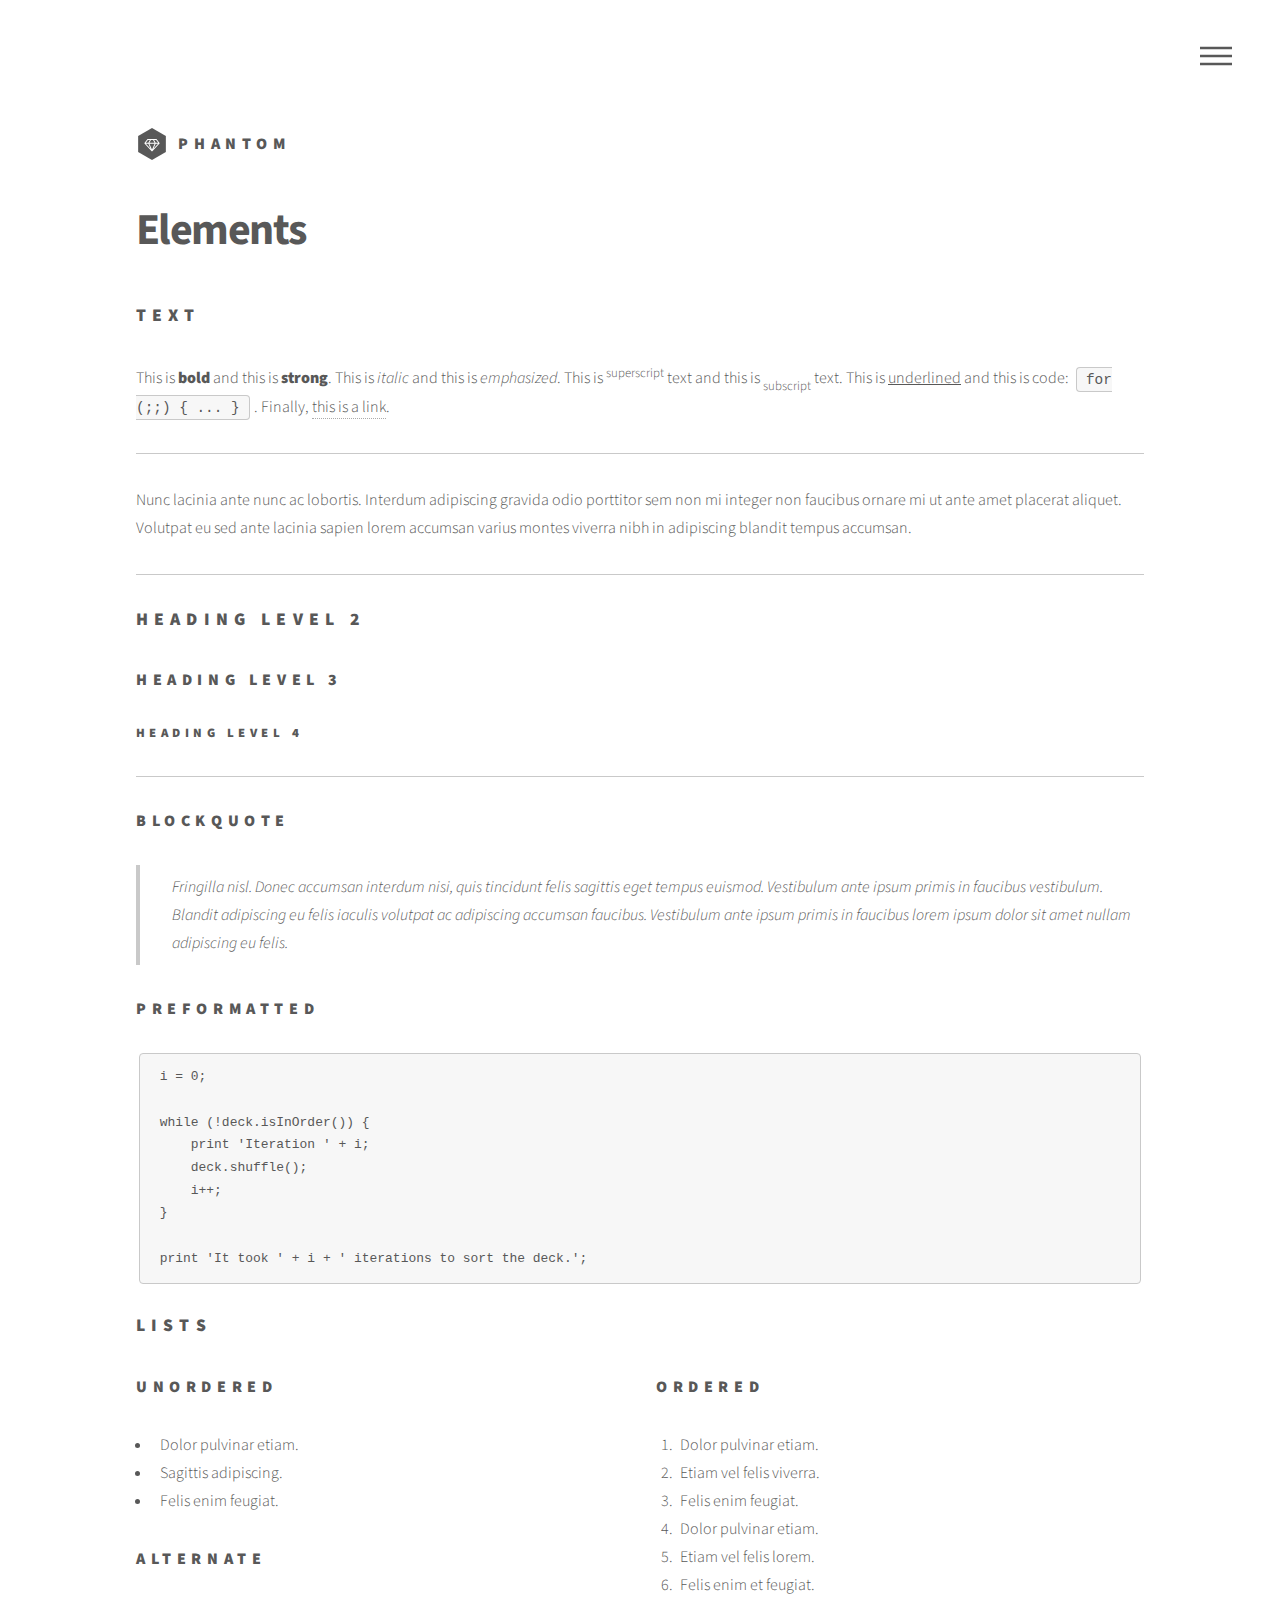
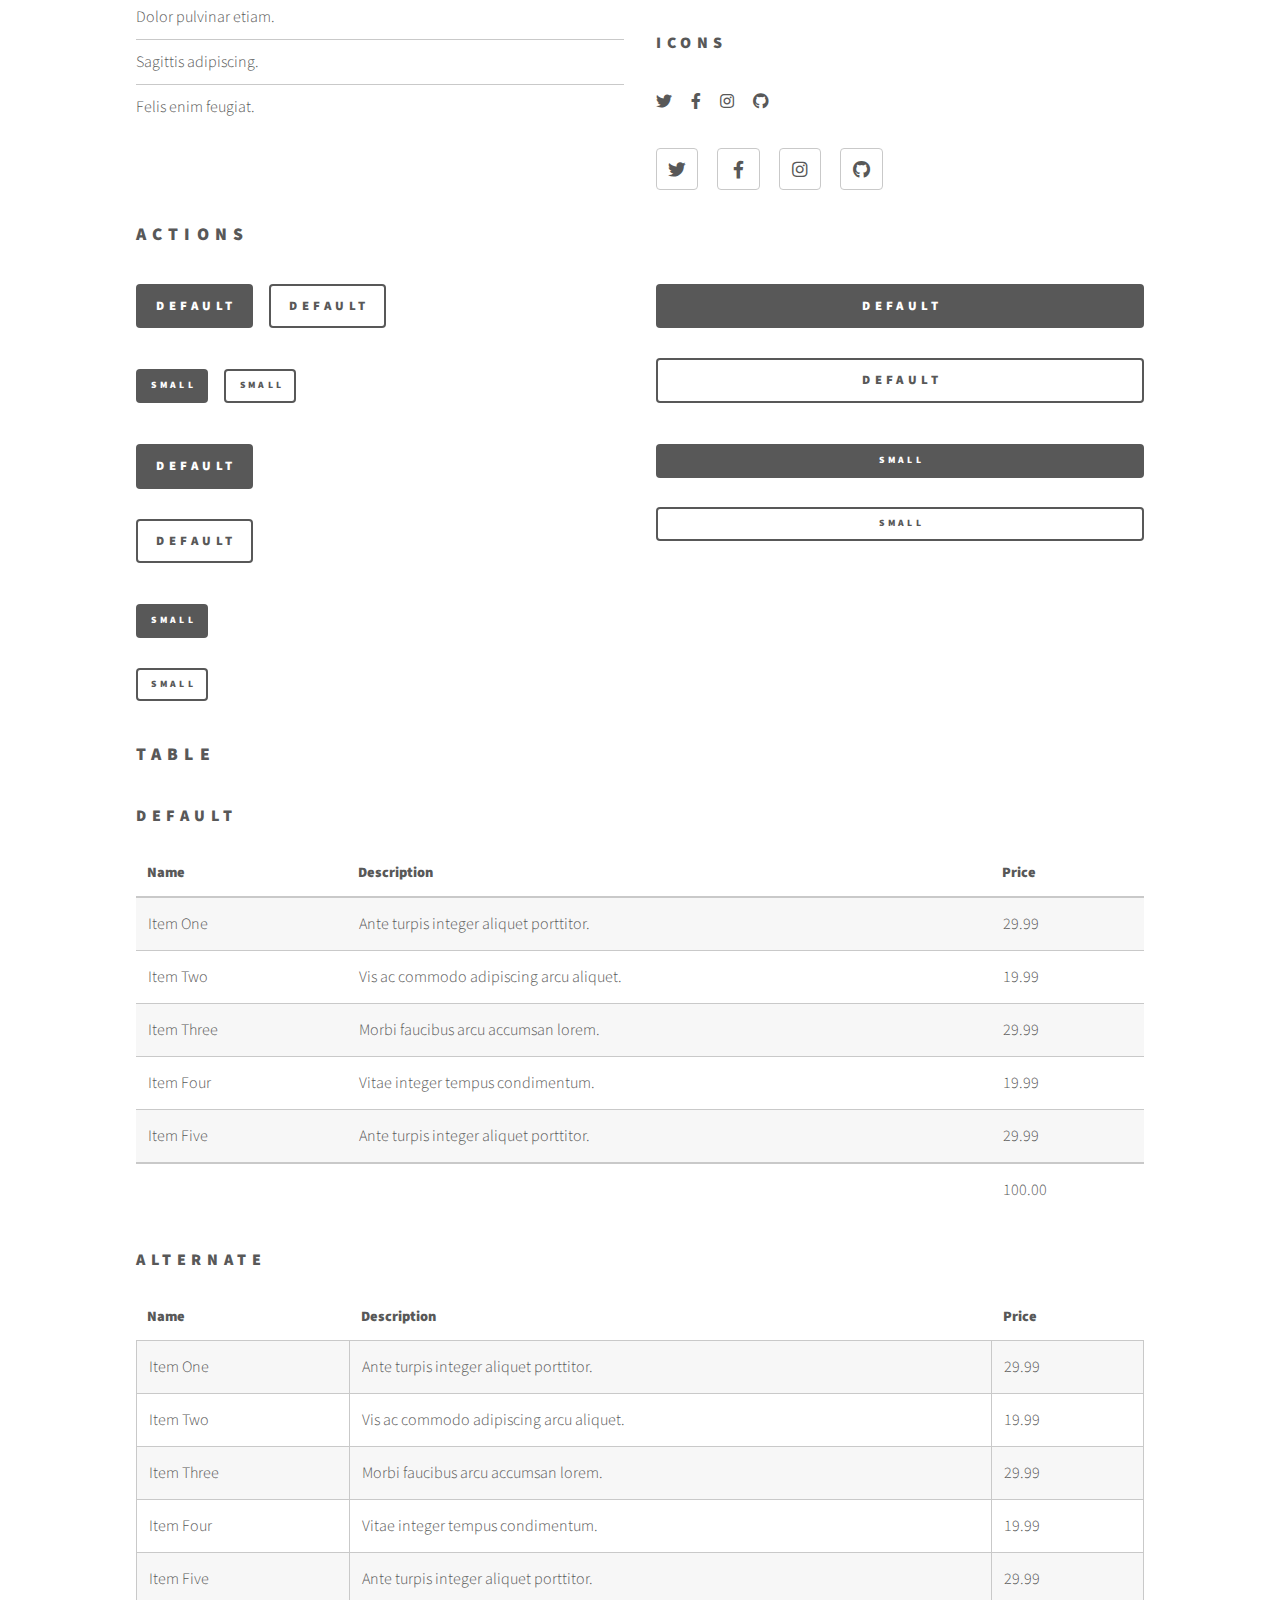
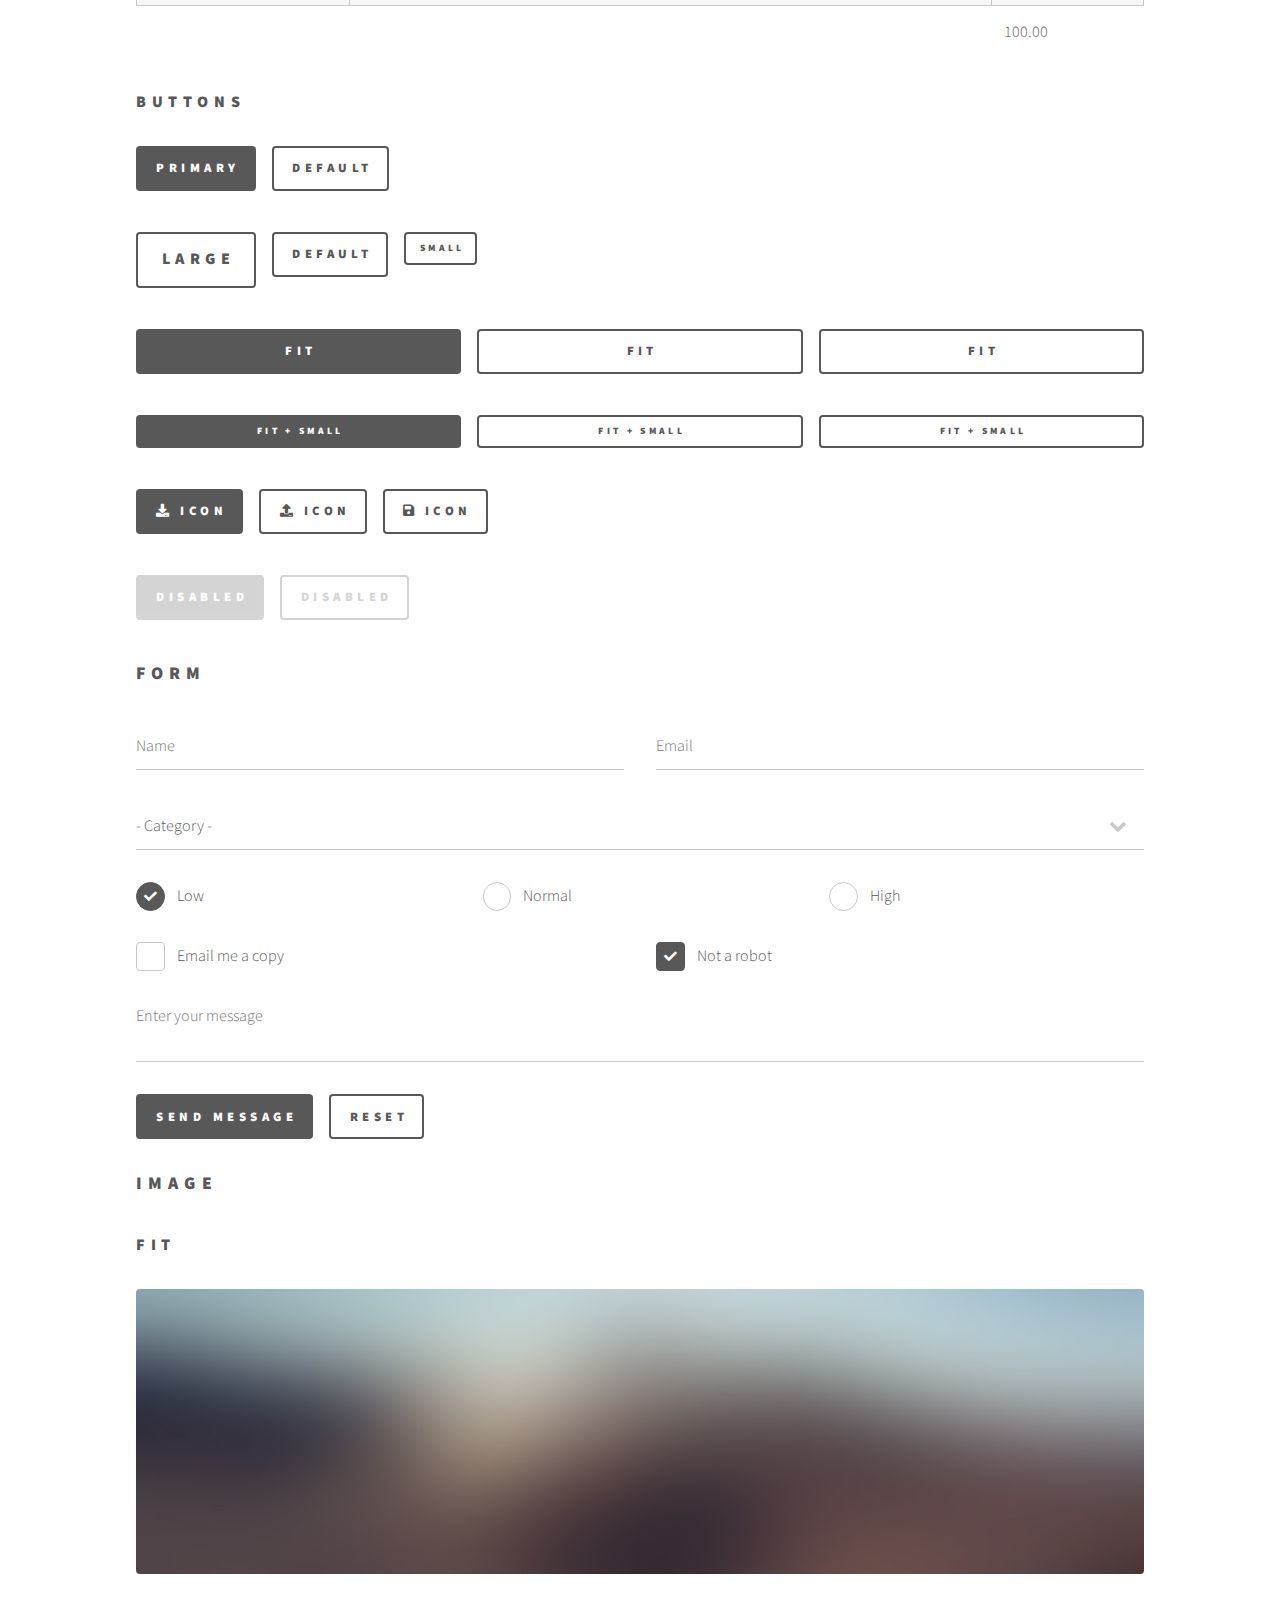
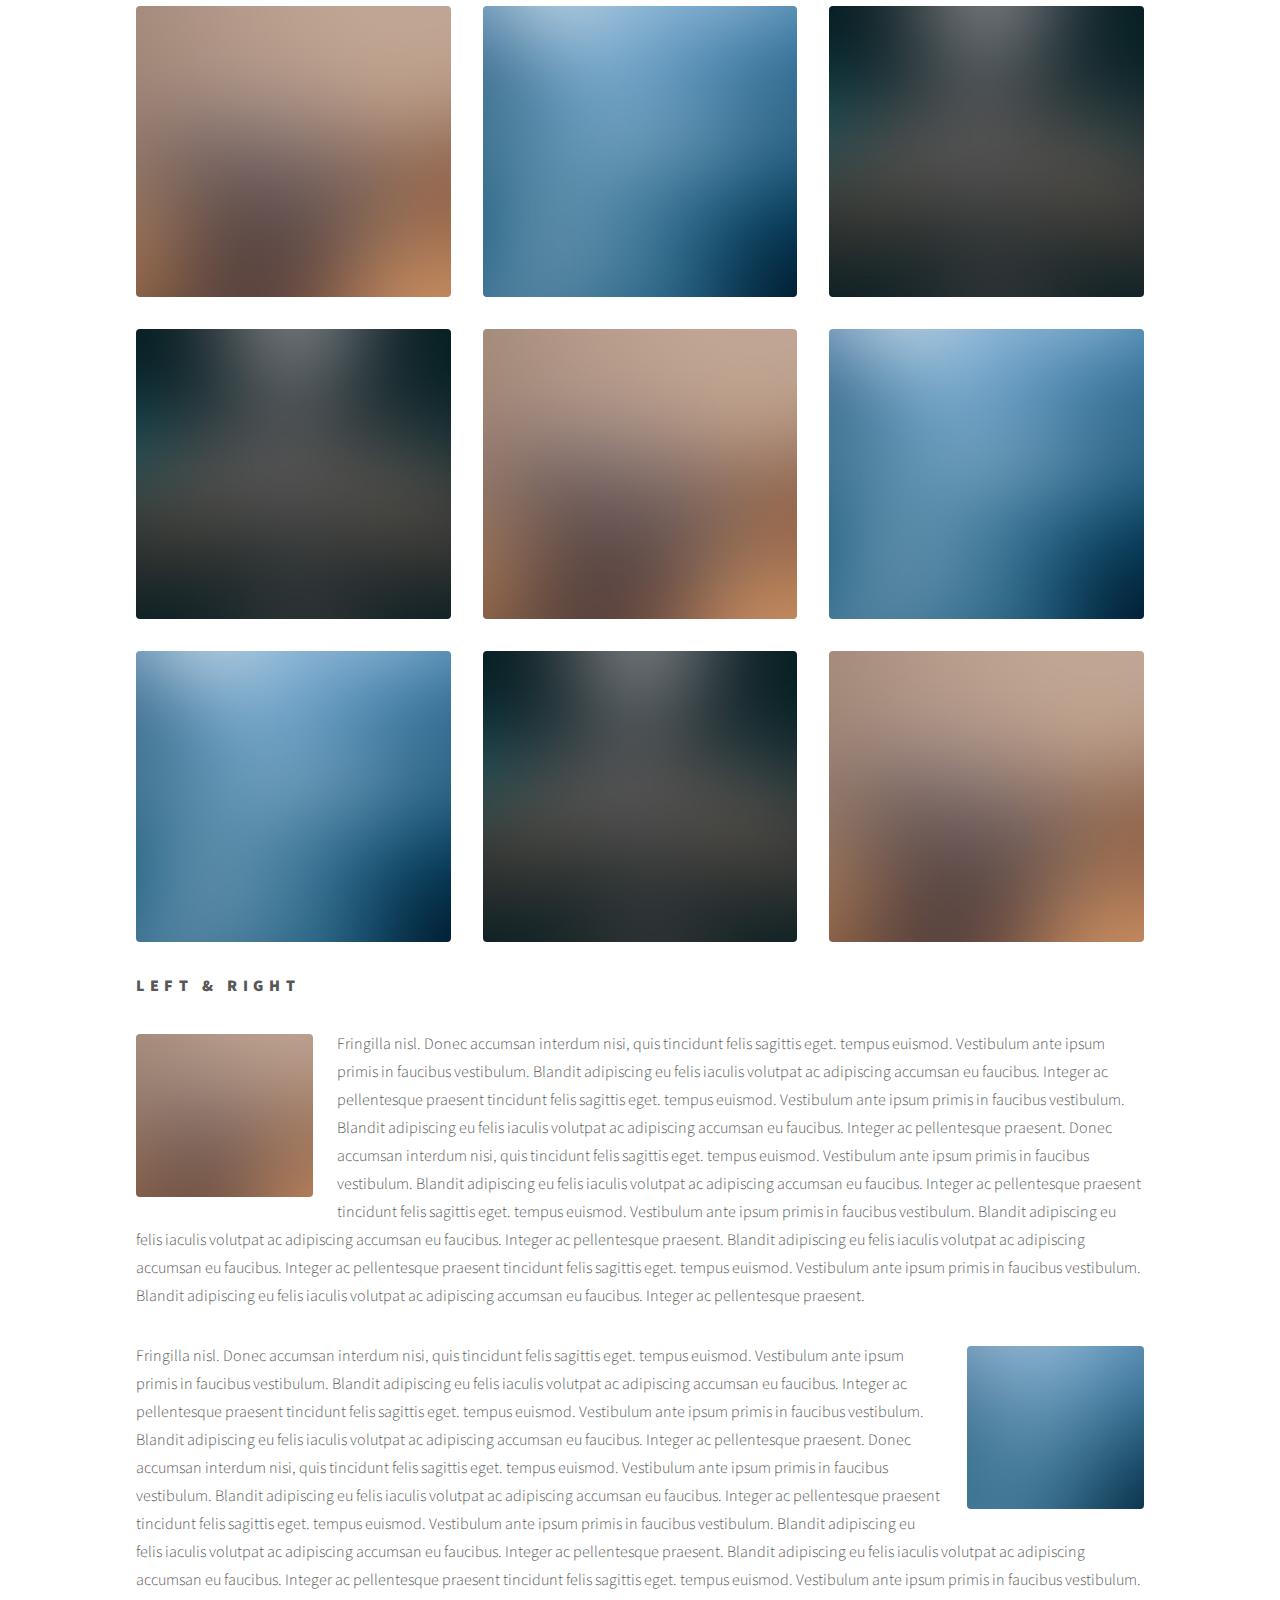
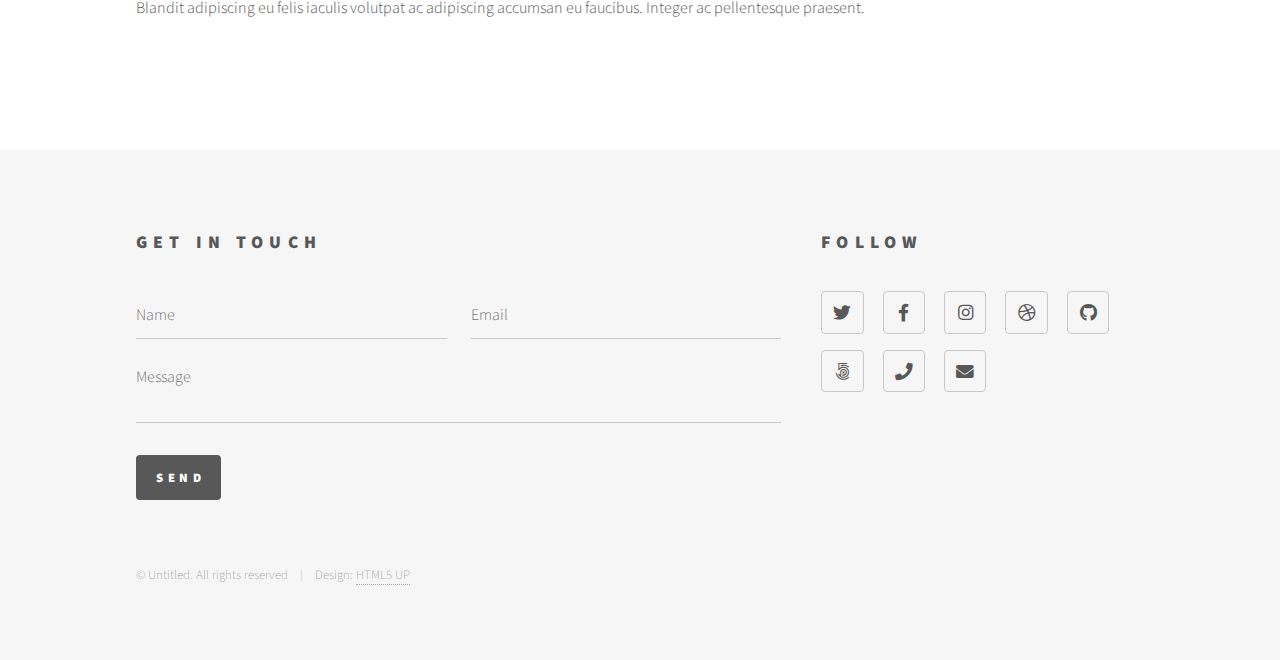
<file: elements.html>
<!DOCTYPE HTML>
<!--
	Phantom by HTML5 UP
	html5up.net | @ajlkn
	Free for personal and commercial use under the CCA 3.0 license (html5up.net/license)
-->
<html>
	<head>
		<title>Elements - Phantom by HTML5 UP</title>
		<meta charset="utf-8" />
		<meta name="viewport" content="width=device-width, initial-scale=1, user-scalable=no" />
		<link rel="stylesheet" href="assets/css/main.css" />
		<noscript><link rel="stylesheet" href="assets/css/noscript.css" /></noscript>
	</head>
	<body class="is-preload">
		<!-- Wrapper -->
			<div id="wrapper">

				<!-- Header -->
					<header id="header">
						<div class="inner">

							<!-- Logo -->
								<a href="index.html" class="logo">
									<span class="symbol"><img src="images/logo.svg" alt="" /></span><span class="title">Phantom</span>
								</a>

							<!-- Nav -->
								<nav>
									<ul>
										<li><a href="#menu">Menu</a></li>
									</ul>
								</nav>

						</div>
					</header>

				<!-- Menu -->
					<nav id="menu">
						<h2>Menu</h2>
						<ul>
							<li><a href="index.html">Home</a></li>
							<li><a href="generic.html">Ipsum veroeros</a></li>
							<li><a href="generic.html">Tempus etiam</a></li>
							<li><a href="generic.html">Consequat dolor</a></li>
							<li><a href="elements.html">Elements</a></li>
						</ul>
					</nav>

				<!-- Main -->
					<div id="main">
						<div class="inner">
							<h1>Elements</h1>

							<!-- Text -->
								<section>
									<h2>Text</h2>
									<p>This is <b>bold</b> and this is <strong>strong</strong>. This is <i>italic</i> and this is <em>emphasized</em>.
									This is <sup>superscript</sup> text and this is <sub>subscript</sub> text.
									This is <u>underlined</u> and this is code: <code>for (;;) { ... }</code>. Finally, <a href="#">this is a link</a>.</p>
									<hr />
									<p>Nunc lacinia ante nunc ac lobortis. Interdum adipiscing gravida odio porttitor sem non mi integer non faucibus ornare mi ut ante amet placerat aliquet. Volutpat eu sed ante lacinia sapien lorem accumsan varius montes viverra nibh in adipiscing blandit tempus accumsan.</p>
									<hr />
									<h2>Heading Level 2</h2>
									<h3>Heading Level 3</h3>
									<h4>Heading Level 4</h4>
									<hr />
									<h3>Blockquote</h3>
									<blockquote>Fringilla nisl. Donec accumsan interdum nisi, quis tincidunt felis sagittis eget tempus euismod. Vestibulum ante ipsum primis in faucibus vestibulum. Blandit adipiscing eu felis iaculis volutpat ac adipiscing accumsan faucibus. Vestibulum ante ipsum primis in faucibus lorem ipsum dolor sit amet nullam adipiscing eu felis.</blockquote>
									<h3>Preformatted</h3>
									<pre><code>i = 0;

while (!deck.isInOrder()) {
    print 'Iteration ' + i;
    deck.shuffle();
    i++;
}

print 'It took ' + i + ' iterations to sort the deck.';</code></pre>
								</section>

							<!-- Lists -->
								<section>
									<h2>Lists</h2>
									<div class="row">
										<div class="col-6 col-12-medium">
											<h3>Unordered</h3>
											<ul>
												<li>Dolor pulvinar etiam.</li>
												<li>Sagittis adipiscing.</li>
												<li>Felis enim feugiat.</li>
											</ul>
											<h3>Alternate</h3>
											<ul class="alt">
												<li>Dolor pulvinar etiam.</li>
												<li>Sagittis adipiscing.</li>
												<li>Felis enim feugiat.</li>
											</ul>
										</div>
										<div class="col-6 col-12-medium">
											<h3>Ordered</h3>
											<ol>
												<li>Dolor pulvinar etiam.</li>
												<li>Etiam vel felis viverra.</li>
												<li>Felis enim feugiat.</li>
												<li>Dolor pulvinar etiam.</li>
												<li>Etiam vel felis lorem.</li>
												<li>Felis enim et feugiat.</li>
											</ol>
											<h3>Icons</h3>
											<ul class="icons">
												<li><a href="#" class="icon brands style1 fa-twitter"><span class="label">Twitter</span></a></li>
												<li><a href="#" class="icon brands style1 fa-facebook-f"><span class="label">Facebook</span></a></li>
												<li><a href="#" class="icon brands style1 fa-instagram"><span class="label">Instagram</span></a></li>
												<li><a href="#" class="icon brands style1 fa-github"><span class="label">Github</span></a></li>
											</ul>
											<ul class="icons">
												<li><a href="#" class="icon brands style2 fa-twitter"><span class="label">Twitter</span></a></li>
												<li><a href="#" class="icon brands style2 fa-facebook-f"><span class="label">Facebook</span></a></li>
												<li><a href="#" class="icon brands style2 fa-instagram"><span class="label">Instagram</span></a></li>
												<li><a href="#" class="icon brands style2 fa-github"><span class="label">Github</span></a></li>
											</ul>
										</div>
									</div>
									<h2>Actions</h2>
									<div class="row">
										<div class="col-6 col-12-medium">
											<ul class="actions">
												<li><a href="#" class="button primary">Default</a></li>
												<li><a href="#" class="button">Default</a></li>
											</ul>
											<ul class="actions small">
												<li><a href="#" class="button primary small">Small</a></li>
												<li><a href="#" class="button small">Small</a></li>
											</ul>
											<ul class="actions stacked">
												<li><a href="#" class="button primary">Default</a></li>
												<li><a href="#" class="button">Default</a></li>
											</ul>
											<ul class="actions stacked">
												<li><a href="#" class="button primary small">Small</a></li>
												<li><a href="#" class="button small">Small</a></li>
											</ul>
										</div>
										<div class="col-6 col-12-medium">
											<ul class="actions stacked">
												<li><a href="#" class="button primary fit">Default</a></li>
												<li><a href="#" class="button fit">Default</a></li>
											</ul>
											<ul class="actions stacked">
												<li><a href="#" class="button primary small fit">Small</a></li>
												<li><a href="#" class="button small fit">Small</a></li>
											</ul>
										</div>
									</div>
								</section>

							<!-- Table -->
								<section>
									<h2>Table</h2>
									<h3>Default</h3>
									<div class="table-wrapper">
										<table>
											<thead>
												<tr>
													<th>Name</th>
													<th>Description</th>
													<th>Price</th>
												</tr>
											</thead>
											<tbody>
												<tr>
													<td>Item One</td>
													<td>Ante turpis integer aliquet porttitor.</td>
													<td>29.99</td>
												</tr>
												<tr>
													<td>Item Two</td>
													<td>Vis ac commodo adipiscing arcu aliquet.</td>
													<td>19.99</td>
												</tr>
												<tr>
													<td>Item Three</td>
													<td> Morbi faucibus arcu accumsan lorem.</td>
													<td>29.99</td>
												</tr>
												<tr>
													<td>Item Four</td>
													<td>Vitae integer tempus condimentum.</td>
													<td>19.99</td>
												</tr>
												<tr>
													<td>Item Five</td>
													<td>Ante turpis integer aliquet porttitor.</td>
													<td>29.99</td>
												</tr>
											</tbody>
											<tfoot>
												<tr>
													<td colspan="2"></td>
													<td>100.00</td>
												</tr>
											</tfoot>
										</table>
									</div>

									<h3>Alternate</h3>
									<div class="table-wrapper">
										<table class="alt">
											<thead>
												<tr>
													<th>Name</th>
													<th>Description</th>
													<th>Price</th>
												</tr>
											</thead>
											<tbody>
												<tr>
													<td>Item One</td>
													<td>Ante turpis integer aliquet porttitor.</td>
													<td>29.99</td>
												</tr>
												<tr>
													<td>Item Two</td>
													<td>Vis ac commodo adipiscing arcu aliquet.</td>
													<td>19.99</td>
												</tr>
												<tr>
													<td>Item Three</td>
													<td> Morbi faucibus arcu accumsan lorem.</td>
													<td>29.99</td>
												</tr>
												<tr>
													<td>Item Four</td>
													<td>Vitae integer tempus condimentum.</td>
													<td>19.99</td>
												</tr>
												<tr>
													<td>Item Five</td>
													<td>Ante turpis integer aliquet porttitor.</td>
													<td>29.99</td>
												</tr>
											</tbody>
											<tfoot>
												<tr>
													<td colspan="2"></td>
													<td>100.00</td>
												</tr>
											</tfoot>
										</table>
									</div>
								</section>

							<!-- Buttons -->
								<section>
									<h3>Buttons</h3>
									<ul class="actions">
										<li><a href="#" class="button primary">Primary</a></li>
										<li><a href="#" class="button">Default</a></li>
									</ul>
									<ul class="actions">
										<li><a href="#" class="button large">Large</a></li>
										<li><a href="#" class="button">Default</a></li>
										<li><a href="#" class="button small">Small</a></li>
									</ul>
									<ul class="actions fit">
										<li><a href="#" class="button primary fit">Fit</a></li>
										<li><a href="#" class="button fit">Fit</a></li>
										<li><a href="#" class="button fit">Fit</a></li>
									</ul>
									<ul class="actions fit small">
										<li><a href="#" class="button primary fit small">Fit + Small</a></li>
										<li><a href="#" class="button fit small">Fit + Small</a></li>
										<li><a href="#" class="button fit small">Fit + Small</a></li>
									</ul>
									<ul class="actions">
										<li><a href="#" class="button primary icon solid fa-download">Icon</a></li>
										<li><a href="#" class="button icon solid fa-upload">Icon</a></li>
										<li><a href="#" class="button icon solid fa-save">Icon</a></li>
									</ul>
									<ul class="actions">
										<li><span class="button primary disabled">Disabled</span></li>
										<li><span class="button disabled">Disabled</span></li>
									</ul>
								</section>

							<!-- Form -->
								<section>
									<h2>Form</h2>
									<form method="post" action="#">
										<div class="row gtr-uniform">
											<div class="col-6 col-12-xsmall">
												<input type="text" name="demo-name" id="demo-name" value="" placeholder="Name" />
											</div>
											<div class="col-6 col-12-xsmall">
												<input type="email" name="demo-email" id="demo-email" value="" placeholder="Email" />
											</div>
											<div class="col-12">
												<select name="demo-category" id="demo-category">
													<option value="">- Category -</option>
													<option value="1">Manufacturing</option>
													<option value="1">Shipping</option>
													<option value="1">Administration</option>
													<option value="1">Human Resources</option>
												</select>
											</div>
											<div class="col-4 col-12-small">
												<input type="radio" id="demo-priority-low" name="demo-priority" checked>
												<label for="demo-priority-low">Low</label>
											</div>
											<div class="col-4 col-12-small">
												<input type="radio" id="demo-priority-normal" name="demo-priority">
												<label for="demo-priority-normal">Normal</label>
											</div>
											<div class="col-4 col-12-small">
												<input type="radio" id="demo-priority-high" name="demo-priority">
												<label for="demo-priority-high">High</label>
											</div>
											<div class="col-6 col-12-small">
												<input type="checkbox" id="demo-copy" name="demo-copy">
												<label for="demo-copy">Email me a copy</label>
											</div>
											<div class="col-6 col-12-small">
												<input type="checkbox" id="demo-human" name="demo-human" checked>
												<label for="demo-human">Not a robot</label>
											</div>
											<div class="col-12">
												<textarea name="demo-message" id="demo-message" placeholder="Enter your message" rows="6"></textarea>
											</div>
											<div class="col-12">
												<ul class="actions">
													<li><input type="submit" value="Send Message" class="primary" /></li>
													<li><input type="reset" value="Reset" /></li>
												</ul>
											</div>
										</div>
									</form>
								</section>

							<!-- Image -->
								<section>
									<h2>Image</h2>
									<h3>Fit</h3>
									<div class="box alt">
										<div class="row gtr-uniform">
											<div class="col-12"><span class="image fit"><img src="images/pic13.jpg" alt="" /></span></div>
											<div class="col-4"><span class="image fit"><img src="images/pic01.jpg" alt="" /></span></div>
											<div class="col-4"><span class="image fit"><img src="images/pic02.jpg" alt="" /></span></div>
											<div class="col-4"><span class="image fit"><img src="images/pic03.jpg" alt="" /></span></div>
											<div class="col-4"><span class="image fit"><img src="images/pic03.jpg" alt="" /></span></div>
											<div class="col-4"><span class="image fit"><img src="images/pic01.jpg" alt="" /></span></div>
											<div class="col-4"><span class="image fit"><img src="images/pic02.jpg" alt="" /></span></div>
											<div class="col-4"><span class="image fit"><img src="images/pic02.jpg" alt="" /></span></div>
											<div class="col-4"><span class="image fit"><img src="images/pic03.jpg" alt="" /></span></div>
											<div class="col-4"><span class="image fit"><img src="images/pic01.jpg" alt="" /></span></div>
										</div>
									</div>
									<h3>Left &amp; Right</h3>
									<p><span class="image left"><img src="images/pic14.jpg" alt="" /></span>Fringilla nisl. Donec accumsan interdum nisi, quis tincidunt felis sagittis eget. tempus euismod. Vestibulum ante ipsum primis in faucibus vestibulum. Blandit adipiscing eu felis iaculis volutpat ac adipiscing accumsan eu faucibus. Integer ac pellentesque praesent tincidunt felis sagittis eget. tempus euismod. Vestibulum ante ipsum primis in faucibus vestibulum. Blandit adipiscing eu felis iaculis volutpat ac adipiscing accumsan eu faucibus. Integer ac pellentesque praesent. Donec accumsan interdum nisi, quis tincidunt felis sagittis eget. tempus euismod. Vestibulum ante ipsum primis in faucibus vestibulum. Blandit adipiscing eu felis iaculis volutpat ac adipiscing accumsan eu faucibus. Integer ac pellentesque praesent tincidunt felis sagittis eget. tempus euismod. Vestibulum ante ipsum primis in faucibus vestibulum. Blandit adipiscing eu felis iaculis volutpat ac adipiscing accumsan eu faucibus. Integer ac pellentesque praesent. Blandit adipiscing eu felis iaculis volutpat ac adipiscing accumsan eu faucibus. Integer ac pellentesque praesent tincidunt felis sagittis eget. tempus euismod. Vestibulum ante ipsum primis in faucibus vestibulum. Blandit adipiscing eu felis iaculis volutpat ac adipiscing accumsan eu faucibus. Integer ac pellentesque praesent.</p>
									<p><span class="image right"><img src="images/pic15.jpg" alt="" /></span>Fringilla nisl. Donec accumsan interdum nisi, quis tincidunt felis sagittis eget. tempus euismod. Vestibulum ante ipsum primis in faucibus vestibulum. Blandit adipiscing eu felis iaculis volutpat ac adipiscing accumsan eu faucibus. Integer ac pellentesque praesent tincidunt felis sagittis eget. tempus euismod. Vestibulum ante ipsum primis in faucibus vestibulum. Blandit adipiscing eu felis iaculis volutpat ac adipiscing accumsan eu faucibus. Integer ac pellentesque praesent. Donec accumsan interdum nisi, quis tincidunt felis sagittis eget. tempus euismod. Vestibulum ante ipsum primis in faucibus vestibulum. Blandit adipiscing eu felis iaculis volutpat ac adipiscing accumsan eu faucibus. Integer ac pellentesque praesent tincidunt felis sagittis eget. tempus euismod. Vestibulum ante ipsum primis in faucibus vestibulum. Blandit adipiscing eu felis iaculis volutpat ac adipiscing accumsan eu faucibus. Integer ac pellentesque praesent. Blandit adipiscing eu felis iaculis volutpat ac adipiscing accumsan eu faucibus. Integer ac pellentesque praesent tincidunt felis sagittis eget. tempus euismod. Vestibulum ante ipsum primis in faucibus vestibulum. Blandit adipiscing eu felis iaculis volutpat ac adipiscing accumsan eu faucibus. Integer ac pellentesque praesent.</p>
								</section>

						</div>
					</div>

				<!-- Footer -->
					<footer id="footer">
						<div class="inner">
							<section>
								<h2>Get in touch</h2>
								<form method="post" action="#">
									<div class="fields">
										<div class="field half">
											<input type="text" name="name" id="name" placeholder="Name" />
										</div>
										<div class="field half">
											<input type="email" name="email" id="email" placeholder="Email" />
										</div>
										<div class="field">
											<textarea name="message" id="message" placeholder="Message"></textarea>
										</div>
									</div>
									<ul class="actions">
										<li><input type="submit" value="Send" class="primary" /></li>
									</ul>
								</form>
							</section>
							<section>
								<h2>Follow</h2>
								<ul class="icons">
									<li><a href="#" class="icon brands style2 fa-twitter"><span class="label">Twitter</span></a></li>
									<li><a href="#" class="icon brands style2 fa-facebook-f"><span class="label">Facebook</span></a></li>
									<li><a href="#" class="icon brands style2 fa-instagram"><span class="label">Instagram</span></a></li>
									<li><a href="#" class="icon brands style2 fa-dribbble"><span class="label">Dribbble</span></a></li>
									<li><a href="#" class="icon brands style2 fa-github"><span class="label">GitHub</span></a></li>
									<li><a href="#" class="icon brands style2 fa-500px"><span class="label">500px</span></a></li>
									<li><a href="#" class="icon solid style2 fa-phone"><span class="label">Phone</span></a></li>
									<li><a href="#" class="icon solid style2 fa-envelope"><span class="label">Email</span></a></li>
								</ul>
							</section>
							<ul class="copyright">
								<li>&copy; Untitled. All rights reserved</li><li>Design: <a href="http://html5up.net">HTML5 UP</a></li>
							</ul>
						</div>
					</footer>

			</div>

		<!-- Scripts -->
			<script src="assets/js/jquery.min.js"></script>
			<script src="assets/js/browser.min.js"></script>
			<script src="assets/js/breakpoints.min.js"></script>
			<script src="assets/js/util.js"></script>
			<script src="assets/js/main.js"></script>

	</body>
</html>
</file>
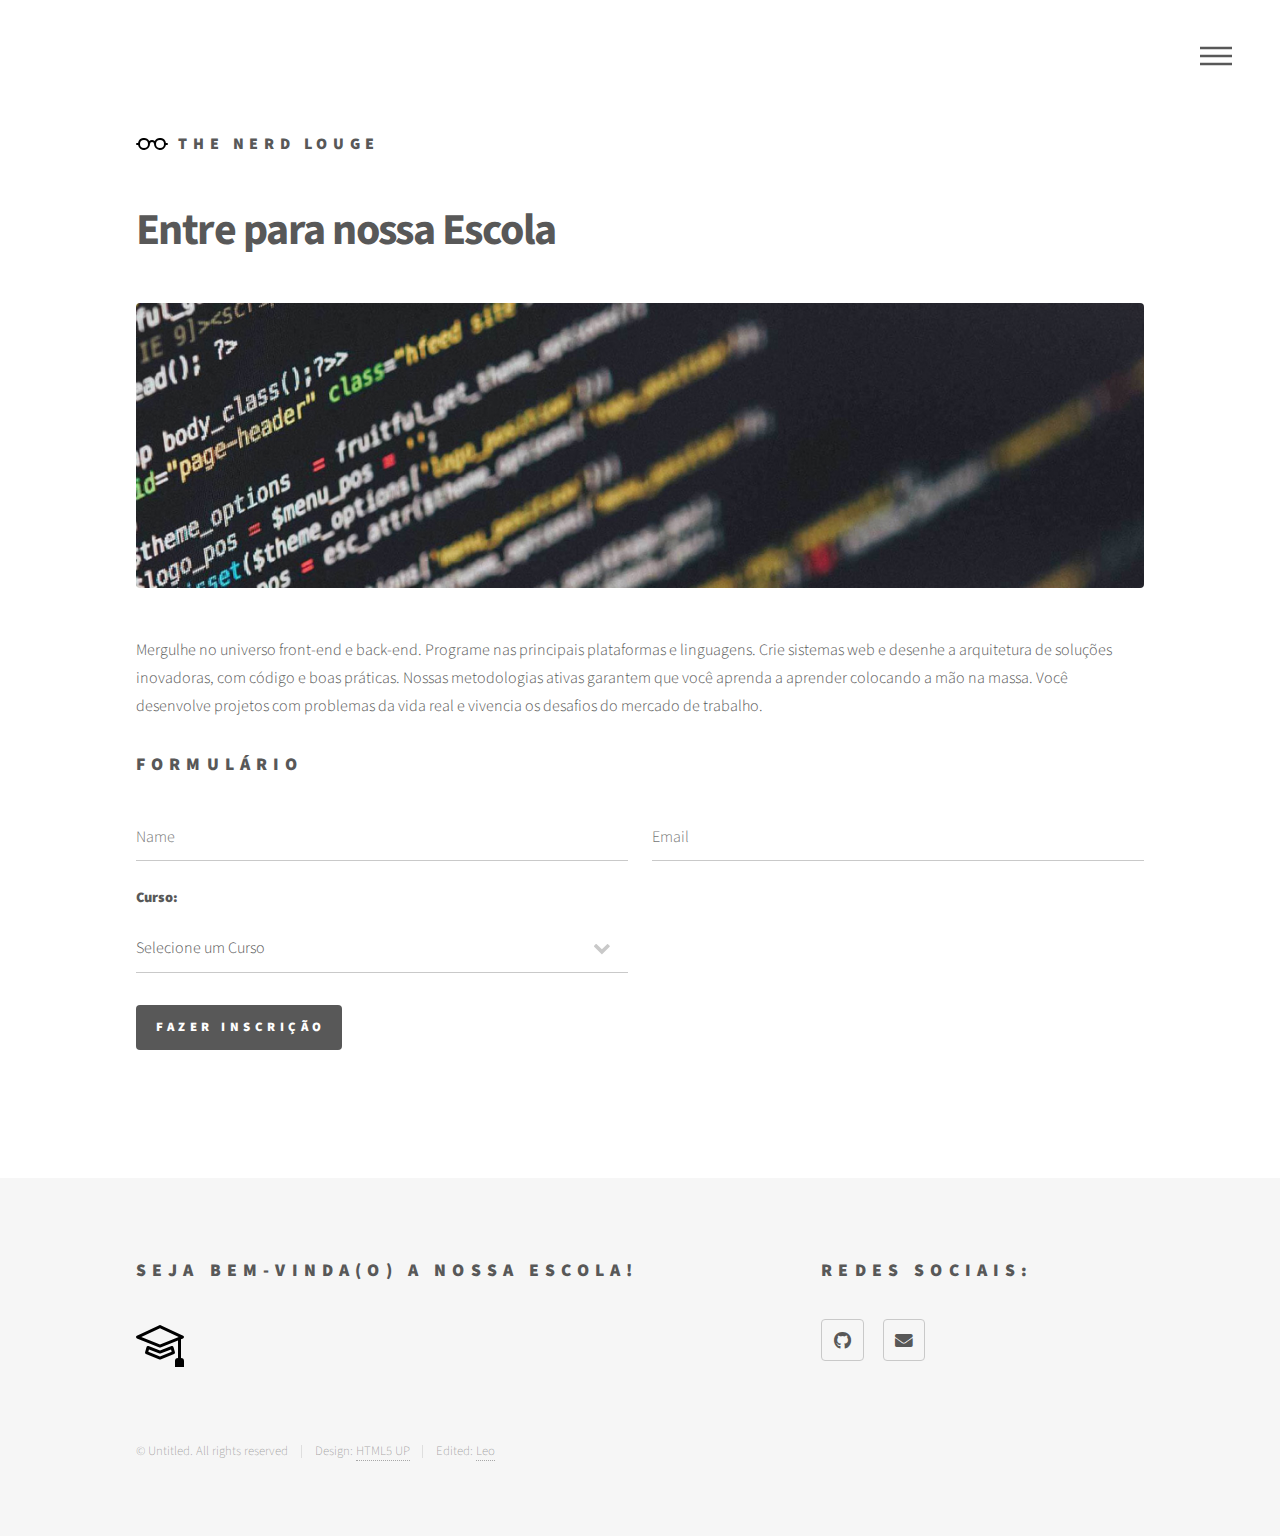
<file: inscricao.html>
<!DOCTYPE HTML>
<!--
	Phantom by HTML5 UP
	html5up.net | @ajlkn
	Free for personal and commercial use under the CCA 3.0 license (html5up.net/license)
-->
<html>
	<head>
		<title>Inscreva-se na NerdLouge</title>
		<meta charset="utf-8" />
		<meta name="viewport" content="width=device-width, initial-scale=1, user-scalable=no" />
		<link rel="stylesheet" href="assets/css/main.css" />
		<noscript><link rel="stylesheet" href="assets/css/noscript.css" /></noscript>
	</head>
	<body class="is-preload">
		<!-- Wrapper -->
			<div id="wrapper">

				<!-- Header -->
					<header id="header">
						<div class="inner">

							<!-- Logo -->
								<a href="index.html" class="logo">
									<span class="symbol"><img src="images/eyeglasses.svg" alt="" /></span><span class="title">The Nerd Louge</span>
								</a>

							<!-- Nav -->
								<nav>
									<ul>
										<li><a href="#menu">Menu</a></li>
									</ul>
								</nav>

						</div>
					</header>

				<!-- Menu -->
					<nav id="menu">
						<h2>Menu</h2>
						<ul>
							<li><a href="index.html">Página Principal</a></li>
							<li><a href="inscricao.html">Inscreva-se</a></li>
						</ul>
					</nav>

				<!-- Main -->
					<div id="main">
						<div class="inner">
							<h1>Entre para nossa Escola</h1>
							<span class="image main"><img src="images/ads_backg.jpg" alt="" /></span>
							<p> Mergulhe no universo front-end e back-end. Programe nas principais plataformas e linguagens. Crie sistemas web e desenhe a arquitetura de soluções inovadoras, com código e boas práticas. Nossas metodologias ativas garantem que você aprenda a aprender colocando a mão na massa. Você desenvolve projetos com problemas da vida real e vivencia os desafios do mercado de trabalho.</p>
							<p><section>
								<h2>Formulário</h2>
								<form method="post" action="https://64e6a1e709e64530d1801c88.mockapi.io/api/v1/aluno">
									<div class="fields">
										<div class="field half">
											<input type="text" name="name" id="name" placeholder="Name" required />
										</div>
										<div class="field half">
											<input type="email" name="email" id="email" placeholder="Email" required/>
										</div>
										<div class="field half">
											<label for="curso">Curso: </label>
											<select name="curso" id="curso" required>
												<option value="" disabled selected>Selecione um Curso</option>
												<option value="ADS">Análise e Desenvolvimento de Sistemas</option>
												<option value="HC">HTML e CSS</option>
												<option value="JV">Java</option>
												<option value="JS">JavaScript</option>
												<option value="SQL">MySql</option>
												<option value="PTH">Python</option>
										</select>
									</div>
									</div>
									<ul class="actions">
										<li><input type="submit" value="Fazer Inscrição" class="primary" /></li>
									</ul>
								</form>
							</section></p>
						</div>
					</div>

				<!-- Footer -->
					<footer id="footer">
						<div class="inner">
							<section>
								<h2>Seja Bem-Vinda(o) a Nossa Escola!</h2>
								<ul class="icons">
									<li><img class="hat" src="/images/mortarboard.svg" alt="hat"></li>
								</ul>
							</section>
							<section>
								<h2>Redes Sociais: </h2>
								<ul class="icons">							
									<li><a href="https://github.com/LeonardoGPL" class="icon brands style2 fa-github"><span class="label">GitHub</span></a></li>
									<li><a href="mailto:leo.gomesleonel@gmail.com" class="icon solid style2 fa-envelope"><span class="label">Email</span></a></li>
								</ul>
							</section>
							<ul class="copyright">
								<li>&copy; Untitled. All rights reserved</li><li>Design: <a href="http://html5up.net">HTML5 UP</a></li><li>Edited:  <a href="https://github.com/LeonardoGPL">Leo</a></li>
							</ul>
						</div>
					</footer>

			</div>

		<!-- Scripts -->
			<script src="assets/js/jquery.min.js"></script>
			<script src="assets/js/browser.min.js"></script>
			<script src="assets/js/breakpoints.min.js"></script>
			<script src="assets/js/util.js"></script>
			<script src="assets/js/main.js"></script>

	</body>
</html>
</file>
<file: assets/css/noscript.css>
/*
	Phantom by HTML5 UP
	html5up.net | @ajlkn
	Free for personal and commercial use under the CCA 3.0 license (html5up.net/license)
*/

/* Tiles */

	body.is-preload .tiles article {
		-moz-transform: none;
		-webkit-transform: none;
		-ms-transform: none;
		transform: none;
		opacity: 1;
	}
</file>
<file: assets/css/main.css>
@import url(fontawesome-all.min.css);
@import url("https://fonts.googleapis.com/css?family=Source+Sans+Pro:300,700,900");

/*
	Phantom by HTML5 UP
	html5up.net | @ajlkn
	Free for personal and commercial use under the CCA 3.0 license (html5up.net/license)
*/

html, body, div, span, applet, object,
iframe, h1, h2, h3, h4, h5, h6, p, blockquote,
pre, a, abbr, acronym, address, big, cite,
code, del, dfn, em, img, ins, kbd, q, s, samp,
small, strike, strong, sub, sup, tt, var, b,
u, i, center, dl, dt, dd, ol, ul, li, fieldset,
form, label, legend, table, caption, tbody,
tfoot, thead, tr, th, td, article, aside,
canvas, details, embed, figure, figcaption,
footer, header, hgroup, menu, nav, output, ruby,
section, summary, time, mark, audio, video {
	margin: 0;
	padding: 0;
	border: 0;
	font-size: 100%;
	font: inherit;
	vertical-align: baseline;}

article, aside, details, figcaption, figure,
footer, header, hgroup, menu, nav, section {
	display: block;}

body {
	line-height: 1;
}

ol, ul {
	list-style: none;
}

blockquote, q {
	quotes: none;
}

	blockquote:before, blockquote:after, q:before, q:after {
		content: '';
		content: none;
	}

table {
	border-collapse: collapse;
	border-spacing: 0;
}

body {
	-webkit-text-size-adjust: none;
}

mark {
	background-color: transparent;
	color: inherit;
}

input::-moz-focus-inner {
	border: 0;
	padding: 0;
}

input, select, textarea {
	-moz-appearance: none;
	-webkit-appearance: none;
	-ms-appearance: none;
	appearance: none;
}

/* Basic */

	@-ms-viewport {
		width: device-width;
	}

	body {
		-ms-overflow-style: scrollbar;
	}

	@media screen and (max-width: 480px) {

		html, body {
			min-width: 320px;
		}

	}

	html {
		box-sizing: border-box;
	}

	*, *:before, *:after {
		box-sizing: inherit;
	}

	body {
		background: #ffffff;
	}

		body.is-preload *, body.is-preload *:before, body.is-preload *:after {
			-moz-animation: none !important;
			-webkit-animation: none !important;
			-ms-animation: none !important;
			animation: none !important;
			-moz-transition: none !important;
			-webkit-transition: none !important;
			-ms-transition: none !important;
			transition: none !important;
		}

/* Type */

	body, input, select, textarea {
		color: #585858;
		font-family: "Source Sans Pro", Helvetica, sans-serif;
		font-size: 16pt;
		font-weight: 300;
		line-height: 1.75;
	}

		@media screen and (max-width: 1680px) {

			body, input, select, textarea {
				font-size: 14pt;
			}

		}

		@media screen and (max-width: 1280px) {

			body, input, select, textarea {
				font-size: 12pt;
			}

		}

	a {
		-moz-transition: border-bottom-color 0.2s ease, color 0.2s ease;
		-webkit-transition: border-bottom-color 0.2s ease, color 0.2s ease;
		-ms-transition: border-bottom-color 0.2s ease, color 0.2s ease;
		transition: border-bottom-color 0.2s ease, color 0.2s ease;
		text-decoration: none;
		color: #585858;
		border-bottom: dotted 1px rgba(88, 88, 88, 0.5);
	}

		a:hover {
			border-bottom-color: transparent;
			color: #f2849e !important;
		}

	strong, b {
		font-weight: 900;
	}

	em, i {
		font-style: italic;
	}

	p {
		margin: 0 0 2em 0;
	}

	h1 {
		font-size: 2.75em;
		font-weight: 700;
		line-height: 1.3;
		margin: 0 0 1em 0;
		letter-spacing: -0.035em;
	}

		h1 a {
			color: inherit;
		}

		@media screen and (max-width: 736px) {

			h1 {
				font-size: 2em;
				margin: 0 0 1em 0;
			}

		}

		@media screen and (max-width: 360px) {

			h1 {
				font-size: 1.75em;
			}

		}

	h2, h3, h4, h5, h6 {
		font-weight: 900;
		line-height: 1.5;
		margin: 0 0 2em 0;
		text-transform: uppercase;
		letter-spacing: 0.35em;
	}

		h2 a, h3 a, h4 a, h5 a, h6 a {
			color: inherit;
		}

	h2 {
		font-size: 1.1em;
	}

	h3 {
		font-size: 1em;
	}

	h4 {
		font-size: 0.8em;
	}

	h5 {
		font-size: 0.8em;
	}

	h6 {
		font-size: 0.8em;
	}

	@media screen and (max-width: 980px) {

		h1 br, h2 br, h3 br, h4 br, h5 br, h6 br {
			display: none;
		}

	}

	@media screen and (max-width: 736px) {

		h2 {
			font-size: 1em;
		}

		h3 {
			font-size: 0.8em;
		}

	}

	sub {
		font-size: 0.8em;
		position: relative;
		top: 0.5em;
	}

	sup {
		font-size: 0.8em;
		position: relative;
		top: -0.5em;
	}

	blockquote {
		border-left: solid 4px #c9c9c9;
		font-style: italic;
		margin: 0 0 2em 0;
		padding: 0.5em 0 0.5em 2em;
	}

	code {
		background: rgba(144, 144, 144, 0.075);
		border-radius: 4px;
		border: solid 1px #c9c9c9;
		font-family: "Courier New", monospace;
		font-size: 0.9em;
		margin: 0 0.25em;
		padding: 0.25em 0.65em;
	}

	pre {
		-webkit-overflow-scrolling: touch;
		font-family: "Courier New", monospace;
		font-size: 0.9em;
		margin: 0 0 2em 0;
	}

		pre code {
			display: block;
			line-height: 1.75;
			padding: 1em 1.5em;
			overflow-x: auto;
		}

	hr {
		border: 0;
		border-bottom: solid 1px #c9c9c9;
		margin: 2em 0;
	}

		hr.major {
			margin: 3em 0;
		}

	.align-left {
		text-align: left;
	}

	.align-center {
		text-align: center;
	}

	.align-right {
		text-align: right;
	}

/* Row */

	.row {
		display: flex;
		flex-wrap: wrap;
		box-sizing: border-box;
		align-items: stretch;
	}

		.row > * {
			box-sizing: border-box;
		}

		.row.gtr-uniform > * > :last-child {
			margin-bottom: 0;
		}

		.row.aln-left {
			justify-content: flex-start;
		}

		.row.aln-center {
			justify-content: center;
		}

		.row.aln-right {
			justify-content: flex-end;
		}

		.row.aln-top {
			align-items: flex-start;
		}

		.row.aln-middle {
			align-items: center;
		}

		.row.aln-bottom {
			align-items: flex-end;
		}

		.row > .imp {
			order: -1;
		}

		.row > .col-1 {
			width: 8.33333%;
		}

		.row > .off-1 {
			margin-left: 8.33333%;
		}

		.row > .col-2 {
			width: 16.66667%;
		}

		.row > .off-2 {
			margin-left: 16.66667%;
		}

		.row > .col-3 {
			width: 25%;
		}

		.row > .off-3 {
			margin-left: 25%;
		}

		.row > .col-4 {
			width: 33.33333%;
		}

		.row > .off-4 {
			margin-left: 33.33333%;
		}

		.row > .col-5 {
			width: 41.66667%;
		}

		.row > .off-5 {
			margin-left: 41.66667%;
		}

		.row > .col-6 {
			width: 50%;
		}

		.row > .off-6 {
			margin-left: 50%;
		}

		.row > .col-7 {
			width: 58.33333%;
		}

		.row > .off-7 {
			margin-left: 58.33333%;
		}

		.row > .col-8 {
			width: 66.66667%;
		}

		.row > .off-8 {
			margin-left: 66.66667%;
		}

		.row > .col-9 {
			width: 75%;
		}

		.row > .off-9 {
			margin-left: 75%;
		}

		.row > .col-10 {
			width: 83.33333%;
		}

		.row > .off-10 {
			margin-left: 83.33333%;
		}

		.row > .col-11 {
			width: 91.66667%;
		}

		.row > .off-11 {
			margin-left: 91.66667%;
		}

		.row > .col-12 {
			width: 100%;
		}

		.row > .off-12 {
			margin-left: 100%;
		}

		.row.gtr-0 {
			margin-top: 0;
			margin-left: 0em;
		}

			.row.gtr-0 > * {
				padding: 0 0 0 0em;
			}

			.row.gtr-0.gtr-uniform {
				margin-top: 0em;
			}

				.row.gtr-0.gtr-uniform > * {
					padding-top: 0em;
				}

		.row.gtr-25 {
			margin-top: 0;
			margin-left: -0.5em;
		}

			.row.gtr-25 > * {
				padding: 0 0 0 0.5em;
			}

			.row.gtr-25.gtr-uniform {
				margin-top: -0.5em;
			}

				.row.gtr-25.gtr-uniform > * {
					padding-top: 0.5em;
				}

		.row.gtr-50 {
			margin-top: 0;
			margin-left: -1em;
		}

			.row.gtr-50 > * {
				padding: 0 0 0 1em;
			}

			.row.gtr-50.gtr-uniform {
				margin-top: -1em;
			}

				.row.gtr-50.gtr-uniform > * {
					padding-top: 1em;
				}

		.row {
			margin-top: 0;
			margin-left: -2em;
		}

			.row > * {
				padding: 0 0 0 2em;
			}

			.row.gtr-uniform {
				margin-top: -2em;
			}

				.row.gtr-uniform > * {
					padding-top: 2em;
				}

		.row.gtr-150 {
			margin-top: 0;
			margin-left: -3em;
		}

			.row.gtr-150 > * {
				padding: 0 0 0 3em;
			}

			.row.gtr-150.gtr-uniform {
				margin-top: -3em;
			}

				.row.gtr-150.gtr-uniform > * {
					padding-top: 3em;
				}

		.row.gtr-200 {
			margin-top: 0;
			margin-left: -4em;
		}

			.row.gtr-200 > * {
				padding: 0 0 0 4em;
			}

			.row.gtr-200.gtr-uniform {
				margin-top: -4em;
			}

				.row.gtr-200.gtr-uniform > * {
					padding-top: 4em;
				}

		@media screen and (max-width: 1680px) {

			.row {
				display: flex;
				flex-wrap: wrap;
				box-sizing: border-box;
				align-items: stretch;
			}

				.row > * {
					box-sizing: border-box;
				}

				.row.gtr-uniform > * > :last-child {
					margin-bottom: 0;
				}

				.row.aln-left {
					justify-content: flex-start;
				}

				.row.aln-center {
					justify-content: center;
				}

				.row.aln-right {
					justify-content: flex-end;
				}

				.row.aln-top {
					align-items: flex-start;
				}

				.row.aln-middle {
					align-items: center;
				}

				.row.aln-bottom {
					align-items: flex-end;
				}

				.row > .imp-xlarge {
					order: -1;
				}

				.row > .col-1-xlarge {
					width: 8.33333%;
				}

				.row > .off-1-xlarge {
					margin-left: 8.33333%;
				}

				.row > .col-2-xlarge {
					width: 16.66667%;
				}

				.row > .off-2-xlarge {
					margin-left: 16.66667%;
				}

				.row > .col-3-xlarge {
					width: 25%;
				}

				.row > .off-3-xlarge {
					margin-left: 25%;
				}

				.row > .col-4-xlarge {
					width: 33.33333%;
				}

				.row > .off-4-xlarge {
					margin-left: 33.33333%;
				}

				.row > .col-5-xlarge {
					width: 41.66667%;
				}

				.row > .off-5-xlarge {
					margin-left: 41.66667%;
				}

				.row > .col-6-xlarge {
					width: 50%;
				}

				.row > .off-6-xlarge {
					margin-left: 50%;
				}

				.row > .col-7-xlarge {
					width: 58.33333%;
				}

				.row > .off-7-xlarge {
					margin-left: 58.33333%;
				}

				.row > .col-8-xlarge {
					width: 66.66667%;
				}

				.row > .off-8-xlarge {
					margin-left: 66.66667%;
				}

				.row > .col-9-xlarge {
					width: 75%;
				}

				.row > .off-9-xlarge {
					margin-left: 75%;
				}

				.row > .col-10-xlarge {
					width: 83.33333%;
				}

				.row > .off-10-xlarge {
					margin-left: 83.33333%;
				}

				.row > .col-11-xlarge {
					width: 91.66667%;
				}

				.row > .off-11-xlarge {
					margin-left: 91.66667%;
				}

				.row > .col-12-xlarge {
					width: 100%;
				}

				.row > .off-12-xlarge {
					margin-left: 100%;
				}

				.row.gtr-0 {
					margin-top: 0;
					margin-left: 0em;
				}

					.row.gtr-0 > * {
						padding: 0 0 0 0em;
					}

					.row.gtr-0.gtr-uniform {
						margin-top: 0em;
					}

						.row.gtr-0.gtr-uniform > * {
							padding-top: 0em;
						}

				.row.gtr-25 {
					margin-top: 0;
					margin-left: -0.5em;
				}

					.row.gtr-25 > * {
						padding: 0 0 0 0.5em;
					}

					.row.gtr-25.gtr-uniform {
						margin-top: -0.5em;
					}

						.row.gtr-25.gtr-uniform > * {
							padding-top: 0.5em;
						}

				.row.gtr-50 {
					margin-top: 0;
					margin-left: -1em;
				}

					.row.gtr-50 > * {
						padding: 0 0 0 1em;
					}

					.row.gtr-50.gtr-uniform {
						margin-top: -1em;
					}

						.row.gtr-50.gtr-uniform > * {
							padding-top: 1em;
						}

				.row {
					margin-top: 0;
					margin-left: -2em;
				}

					.row > * {
						padding: 0 0 0 2em;
					}

					.row.gtr-uniform {
						margin-top: -2em;
					}

						.row.gtr-uniform > * {
							padding-top: 2em;
						}

				.row.gtr-150 {
					margin-top: 0;
					margin-left: -3em;
				}

					.row.gtr-150 > * {
						padding: 0 0 0 3em;
					}

					.row.gtr-150.gtr-uniform {
						margin-top: -3em;
					}

						.row.gtr-150.gtr-uniform > * {
							padding-top: 3em;
						}

				.row.gtr-200 {
					margin-top: 0;
					margin-left: -4em;
				}

					.row.gtr-200 > * {
						padding: 0 0 0 4em;
					}

					.row.gtr-200.gtr-uniform {
						margin-top: -4em;
					}

						.row.gtr-200.gtr-uniform > * {
							padding-top: 4em;
						}

		}

		@media screen and (max-width: 1280px) {

			.row {
				display: flex;
				flex-wrap: wrap;
				box-sizing: border-box;
				align-items: stretch;
			}

				.row > * {
					box-sizing: border-box;
				}

				.row.gtr-uniform > * > :last-child {
					margin-bottom: 0;
				}

				.row.aln-left {
					justify-content: flex-start;
				}

				.row.aln-center {
					justify-content: center;
				}

				.row.aln-right {
					justify-content: flex-end;
				}

				.row.aln-top {
					align-items: flex-start;
				}

				.row.aln-middle {
					align-items: center;
				}

				.row.aln-bottom {
					align-items: flex-end;
				}

				.row > .imp-large {
					order: -1;
				}

				.row > .col-1-large {
					width: 8.33333%;
				}

				.row > .off-1-large {
					margin-left: 8.33333%;
				}

				.row > .col-2-large {
					width: 16.66667%;
				}

				.row > .off-2-large {
					margin-left: 16.66667%;
				}

				.row > .col-3-large {
					width: 25%;
				}

				.row > .off-3-large {
					margin-left: 25%;
				}

				.row > .col-4-large {
					width: 33.33333%;
				}

				.row > .off-4-large {
					margin-left: 33.33333%;
				}

				.row > .col-5-large {
					width: 41.66667%;
				}

				.row > .off-5-large {
					margin-left: 41.66667%;
				}

				.row > .col-6-large {
					width: 50%;
				}

				.row > .off-6-large {
					margin-left: 50%;
				}

				.row > .col-7-large {
					width: 58.33333%;
				}

				.row > .off-7-large {
					margin-left: 58.33333%;
				}

				.row > .col-8-large {
					width: 66.66667%;
				}

				.row > .off-8-large {
					margin-left: 66.66667%;
				}

				.row > .col-9-large {
					width: 75%;
				}

				.row > .off-9-large {
					margin-left: 75%;
				}

				.row > .col-10-large {
					width: 83.33333%;
				}

				.row > .off-10-large {
					margin-left: 83.33333%;
				}

				.row > .col-11-large {
					width: 91.66667%;
				}

				.row > .off-11-large {
					margin-left: 91.66667%;
				}

				.row > .col-12-large {
					width: 100%;
				}

				.row > .off-12-large {
					margin-left: 100%;
				}

				.row.gtr-0 {
					margin-top: 0;
					margin-left: 0em;
				}

					.row.gtr-0 > * {
						padding: 0 0 0 0em;
					}

					.row.gtr-0.gtr-uniform {
						margin-top: 0em;
					}

						.row.gtr-0.gtr-uniform > * {
							padding-top: 0em;
						}

				.row.gtr-25 {
					margin-top: 0;
					margin-left: -0.5em;
				}

					.row.gtr-25 > * {
						padding: 0 0 0 0.5em;
					}

					.row.gtr-25.gtr-uniform {
						margin-top: -0.5em;
					}

						.row.gtr-25.gtr-uniform > * {
							padding-top: 0.5em;
						}

				.row.gtr-50 {
					margin-top: 0;
					margin-left: -1em;
				}

					.row.gtr-50 > * {
						padding: 0 0 0 1em;
					}

					.row.gtr-50.gtr-uniform {
						margin-top: -1em;
					}

						.row.gtr-50.gtr-uniform > * {
							padding-top: 1em;
						}

				.row {
					margin-top: 0;
					margin-left: -2em;
				}

					.row > * {
						padding: 0 0 0 2em;
					}

					.row.gtr-uniform {
						margin-top: -2em;
					}

						.row.gtr-uniform > * {
							padding-top: 2em;
						}

				.row.gtr-150 {
					margin-top: 0;
					margin-left: -3em;
				}

					.row.gtr-150 > * {
						padding: 0 0 0 3em;
					}

					.row.gtr-150.gtr-uniform {
						margin-top: -3em;
					}

						.row.gtr-150.gtr-uniform > * {
							padding-top: 3em;
						}

				.row.gtr-200 {
					margin-top: 0;
					margin-left: -4em;
				}

					.row.gtr-200 > * {
						padding: 0 0 0 4em;
					}

					.row.gtr-200.gtr-uniform {
						margin-top: -4em;
					}

						.row.gtr-200.gtr-uniform > * {
							padding-top: 4em;
						}

		}

		@media screen and (max-width: 980px) {

			.row {
				display: flex;
				flex-wrap: wrap;
				box-sizing: border-box;
				align-items: stretch;
			}

				.row > * {
					box-sizing: border-box;
				}

				.row.gtr-uniform > * > :last-child {
					margin-bottom: 0;
				}

				.row.aln-left {
					justify-content: flex-start;
				}

				.row.aln-center {
					justify-content: center;
				}

				.row.aln-right {
					justify-content: flex-end;
				}

				.row.aln-top {
					align-items: flex-start;
				}

				.row.aln-middle {
					align-items: center;
				}

				.row.aln-bottom {
					align-items: flex-end;
				}

				.row > .imp-medium {
					order: -1;
				}

				.row > .col-1-medium {
					width: 8.33333%;
				}

				.row > .off-1-medium {
					margin-left: 8.33333%;
				}

				.row > .col-2-medium {
					width: 16.66667%;
				}

				.row > .off-2-medium {
					margin-left: 16.66667%;
				}

				.row > .col-3-medium {
					width: 25%;
				}

				.row > .off-3-medium {
					margin-left: 25%;
				}

				.row > .col-4-medium {
					width: 33.33333%;
				}

				.row > .off-4-medium {
					margin-left: 33.33333%;
				}

				.row > .col-5-medium {
					width: 41.66667%;
				}

				.row > .off-5-medium {
					margin-left: 41.66667%;
				}

				.row > .col-6-medium {
					width: 50%;
				}

				.row > .off-6-medium {
					margin-left: 50%;
				}

				.row > .col-7-medium {
					width: 58.33333%;
				}

				.row > .off-7-medium {
					margin-left: 58.33333%;
				}

				.row > .col-8-medium {
					width: 66.66667%;
				}

				.row > .off-8-medium {
					margin-left: 66.66667%;
				}

				.row > .col-9-medium {
					width: 75%;
				}

				.row > .off-9-medium {
					margin-left: 75%;
				}

				.row > .col-10-medium {
					width: 83.33333%;
				}

				.row > .off-10-medium {
					margin-left: 83.33333%;
				}

				.row > .col-11-medium {
					width: 91.66667%;
				}

				.row > .off-11-medium {
					margin-left: 91.66667%;
				}

				.row > .col-12-medium {
					width: 100%;
				}

				.row > .off-12-medium {
					margin-left: 100%;
				}

				.row.gtr-0 {
					margin-top: 0;
					margin-left: 0em;
				}

					.row.gtr-0 > * {
						padding: 0 0 0 0em;
					}

					.row.gtr-0.gtr-uniform {
						margin-top: 0em;
					}

						.row.gtr-0.gtr-uniform > * {
							padding-top: 0em;
						}

				.row.gtr-25 {
					margin-top: 0;
					margin-left: -0.375em;
				}

					.row.gtr-25 > * {
						padding: 0 0 0 0.375em;
					}

					.row.gtr-25.gtr-uniform {
						margin-top: -0.375em;
					}

						.row.gtr-25.gtr-uniform > * {
							padding-top: 0.375em;
						}

				.row.gtr-50 {
					margin-top: 0;
					margin-left: -0.75em;
				}

					.row.gtr-50 > * {
						padding: 0 0 0 0.75em;
					}

					.row.gtr-50.gtr-uniform {
						margin-top: -0.75em;
					}

						.row.gtr-50.gtr-uniform > * {
							padding-top: 0.75em;
						}

				.row {
					margin-top: 0;
					margin-left: -1.5em;
				}

					.row > * {
						padding: 0 0 0 1.5em;
					}

					.row.gtr-uniform {
						margin-top: -1.5em;
					}

						.row.gtr-uniform > * {
							padding-top: 1.5em;
						}

				.row.gtr-150 {
					margin-top: 0;
					margin-left: -2.25em;
				}

					.row.gtr-150 > * {
						padding: 0 0 0 2.25em;
					}

					.row.gtr-150.gtr-uniform {
						margin-top: -2.25em;
					}

						.row.gtr-150.gtr-uniform > * {
							padding-top: 2.25em;
						}

				.row.gtr-200 {
					margin-top: 0;
					margin-left: -3em;
				}

					.row.gtr-200 > * {
						padding: 0 0 0 3em;
					}

					.row.gtr-200.gtr-uniform {
						margin-top: -3em;
					}

						.row.gtr-200.gtr-uniform > * {
							padding-top: 3em;
						}

		}

		@media screen and (max-width: 736px) {

			.row {
				display: flex;
				flex-wrap: wrap;
				box-sizing: border-box;
				align-items: stretch;
			}

				.row > * {
					box-sizing: border-box;
				}

				.row.gtr-uniform > * > :last-child {
					margin-bottom: 0;
				}

				.row.aln-left {
					justify-content: flex-start;
				}

				.row.aln-center {
					justify-content: center;
				}

				.row.aln-right {
					justify-content: flex-end;
				}

				.row.aln-top {
					align-items: flex-start;
				}

				.row.aln-middle {
					align-items: center;
				}

				.row.aln-bottom {
					align-items: flex-end;
				}

				.row > .imp-small {
					order: -1;
				}

				.row > .col-1-small {
					width: 8.33333%;
				}

				.row > .off-1-small {
					margin-left: 8.33333%;
				}

				.row > .col-2-small {
					width: 16.66667%;
				}

				.row > .off-2-small {
					margin-left: 16.66667%;
				}

				.row > .col-3-small {
					width: 25%;
				}

				.row > .off-3-small {
					margin-left: 25%;
				}

				.row > .col-4-small {
					width: 33.33333%;
				}

				.row > .off-4-small {
					margin-left: 33.33333%;
				}

				.row > .col-5-small {
					width: 41.66667%;
				}

				.row > .off-5-small {
					margin-left: 41.66667%;
				}

				.row > .col-6-small {
					width: 50%;
				}

				.row > .off-6-small {
					margin-left: 50%;
				}

				.row > .col-7-small {
					width: 58.33333%;
				}

				.row > .off-7-small {
					margin-left: 58.33333%;
				}

				.row > .col-8-small {
					width: 66.66667%;
				}

				.row > .off-8-small {
					margin-left: 66.66667%;
				}

				.row > .col-9-small {
					width: 75%;
				}

				.row > .off-9-small {
					margin-left: 75%;
				}

				.row > .col-10-small {
					width: 83.33333%;
				}

				.row > .off-10-small {
					margin-left: 83.33333%;
				}

				.row > .col-11-small {
					width: 91.66667%;
				}

				.row > .off-11-small {
					margin-left: 91.66667%;
				}

				.row > .col-12-small {
					width: 100%;
				}

				.row > .off-12-small {
					margin-left: 100%;
				}

				.row.gtr-0 {
					margin-top: 0;
					margin-left: 0em;
				}

					.row.gtr-0 > * {
						padding: 0 0 0 0em;
					}

					.row.gtr-0.gtr-uniform {
						margin-top: 0em;
					}

						.row.gtr-0.gtr-uniform > * {
							padding-top: 0em;
						}

				.row.gtr-25 {
					margin-top: 0;
					margin-left: -0.25em;
				}

					.row.gtr-25 > * {
						padding: 0 0 0 0.25em;
					}

					.row.gtr-25.gtr-uniform {
						margin-top: -0.25em;
					}

						.row.gtr-25.gtr-uniform > * {
							padding-top: 0.25em;
						}

				.row.gtr-50 {
					margin-top: 0;
					margin-left: -0.5em;
				}

					.row.gtr-50 > * {
						padding: 0 0 0 0.5em;
					}

					.row.gtr-50.gtr-uniform {
						margin-top: -0.5em;
					}

						.row.gtr-50.gtr-uniform > * {
							padding-top: 0.5em;
						}

				.row {
					margin-top: 0;
					margin-left: -1em;
				}

					.row > * {
						padding: 0 0 0 1em;
					}

					.row.gtr-uniform {
						margin-top: -1em;
					}

						.row.gtr-uniform > * {
							padding-top: 1em;
						}

				.row.gtr-150 {
					margin-top: 0;
					margin-left: -1.5em;
				}

					.row.gtr-150 > * {
						padding: 0 0 0 1.5em;
					}

					.row.gtr-150.gtr-uniform {
						margin-top: -1.5em;
					}

						.row.gtr-150.gtr-uniform > * {
							padding-top: 1.5em;
						}

				.row.gtr-200 {
					margin-top: 0;
					margin-left: -2em;
				}

					.row.gtr-200 > * {
						padding: 0 0 0 2em;
					}

					.row.gtr-200.gtr-uniform {
						margin-top: -2em;
					}

						.row.gtr-200.gtr-uniform > * {
							padding-top: 2em;
						}

		}

		@media screen and (max-width: 480px) {

			.row {
				display: flex;
				flex-wrap: wrap;
				box-sizing: border-box;
				align-items: stretch;
			}

				.row > * {
					box-sizing: border-box;
				}

				.row.gtr-uniform > * > :last-child {
					margin-bottom: 0;
				}

				.row.aln-left {
					justify-content: flex-start;
				}

				.row.aln-center {
					justify-content: center;
				}

				.row.aln-right {
					justify-content: flex-end;
				}

				.row.aln-top {
					align-items: flex-start;
				}

				.row.aln-middle {
					align-items: center;
				}

				.row.aln-bottom {
					align-items: flex-end;
				}

				.row > .imp-xsmall {
					order: -1;
				}

				.row > .col-1-xsmall {
					width: 8.33333%;
				}

				.row > .off-1-xsmall {
					margin-left: 8.33333%;
				}

				.row > .col-2-xsmall {
					width: 16.66667%;
				}

				.row > .off-2-xsmall {
					margin-left: 16.66667%;
				}

				.row > .col-3-xsmall {
					width: 25%;
				}

				.row > .off-3-xsmall {
					margin-left: 25%;
				}

				.row > .col-4-xsmall {
					width: 33.33333%;
				}

				.row > .off-4-xsmall {
					margin-left: 33.33333%;
				}

				.row > .col-5-xsmall {
					width: 41.66667%;
				}

				.row > .off-5-xsmall {
					margin-left: 41.66667%;
				}

				.row > .col-6-xsmall {
					width: 50%;
				}

				.row > .off-6-xsmall {
					margin-left: 50%;
				}

				.row > .col-7-xsmall {
					width: 58.33333%;
				}

				.row > .off-7-xsmall {
					margin-left: 58.33333%;
				}

				.row > .col-8-xsmall {
					width: 66.66667%;
				}

				.row > .off-8-xsmall {
					margin-left: 66.66667%;
				}

				.row > .col-9-xsmall {
					width: 75%;
				}

				.row > .off-9-xsmall {
					margin-left: 75%;
				}

				.row > .col-10-xsmall {
					width: 83.33333%;
				}

				.row > .off-10-xsmall {
					margin-left: 83.33333%;
				}

				.row > .col-11-xsmall {
					width: 91.66667%;
				}

				.row > .off-11-xsmall {
					margin-left: 91.66667%;
				}

				.row > .col-12-xsmall {
					width: 100%;
				}

				.row > .off-12-xsmall {
					margin-left: 100%;
				}

				.row.gtr-0 {
					margin-top: 0;
					margin-left: 0em;
				}

					.row.gtr-0 > * {
						padding: 0 0 0 0em;
					}

					.row.gtr-0.gtr-uniform {
						margin-top: 0em;
					}

						.row.gtr-0.gtr-uniform > * {
							padding-top: 0em;
						}

				.row.gtr-25 {
					margin-top: 0;
					margin-left: -0.25em;
				}

					.row.gtr-25 > * {
						padding: 0 0 0 0.25em;
					}

					.row.gtr-25.gtr-uniform {
						margin-top: -0.25em;
					}

						.row.gtr-25.gtr-uniform > * {
							padding-top: 0.25em;
						}

				.row.gtr-50 {
					margin-top: 0;
					margin-left: -0.5em;
				}

					.row.gtr-50 > * {
						padding: 0 0 0 0.5em;
					}

					.row.gtr-50.gtr-uniform {
						margin-top: -0.5em;
					}

						.row.gtr-50.gtr-uniform > * {
							padding-top: 0.5em;
						}

				.row {
					margin-top: 0;
					margin-left: -1em;
				}

					.row > * {
						padding: 0 0 0 1em;
					}

					.row.gtr-uniform {
						margin-top: -1em;
					}

						.row.gtr-uniform > * {
							padding-top: 1em;
						}

				.row.gtr-150 {
					margin-top: 0;
					margin-left: -1.5em;
				}

					.row.gtr-150 > * {
						padding: 0 0 0 1.5em;
					}

					.row.gtr-150.gtr-uniform {
						margin-top: -1.5em;
					}

						.row.gtr-150.gtr-uniform > * {
							padding-top: 1.5em;
						}

				.row.gtr-200 {
					margin-top: 0;
					margin-left: -2em;
				}

					.row.gtr-200 > * {
						padding: 0 0 0 2em;
					}

					.row.gtr-200.gtr-uniform {
						margin-top: -2em;
					}

						.row.gtr-200.gtr-uniform > * {
							padding-top: 2em;
						}

		}

/* Section/Article */

	section.special, article.special {
		text-align: center;
	}

	header p {
		margin-top: -1em;
	}

	@media screen and (max-width: 736px) {

		header p {
			margin-top: 0;
		}

	}

/*   */

	.icon {
		text-decoration: none;
		border-bottom: none;
		position: relative;
	}

		.icon:before {
			-moz-osx-font-smoothing: grayscale;
			-webkit-font-smoothing: antialiased;
			display: inline-block;
			font-style: normal;
			font-variant: normal;
			text-rendering: auto;
			line-height: 1;
			text-transform: none !important;
			font-family: 'Font Awesome 5 Free';
			font-weight: 400;
		}

		.icon > .label {
			display: none;
		}

		.icon:before {
			line-height: inherit;
		}

		.icon.solid:before {
			font-weight: 900;
		}

		.icon.brands:before {
			font-family: 'Font Awesome 5 Brands';
		}

		.icon.style2 {
			-moz-transition: background-color 0.2s ease-in-out, color 0.2s ease-in-out, border-color 0.2s ease-in-out;
			-webkit-transition: background-color 0.2s ease-in-out, color 0.2s ease-in-out, border-color 0.2s ease-in-out;
			-ms-transition: background-color 0.2s ease-in-out, color 0.2s ease-in-out, border-color 0.2s ease-in-out;
			transition: background-color 0.2s ease-in-out, color 0.2s ease-in-out, border-color 0.2s ease-in-out;
			background-color: transparent;
			border: solid 1px #c9c9c9;
			border-radius: 4px;
			width: 2.65em;
			height: 2.65em;
			display: inline-block;
			text-align: center;
			line-height: 2.65em;
			color: inherit;
		}

			.icon.style2:before {
				font-size: 1.1em;
			}

			.icon.style2:hover {
				color: #f2849e;
				border-color: #f2849e;
			}

			.icon.style2:active {
				background-color: rgba(242, 132, 158, 0.1);
			}

/* List */

	ol {
		list-style: decimal;
		margin: 0 0 2em 0;
		padding-left: 1.25em;
	}

		ol li {
			padding-left: 0.25em;
		}

	ul {
		list-style: disc;
		margin: 0 0 2em 0;
		padding-left: 1em;
	}

		ul li {
			padding-left: 0.5em;
		}

		ul.alt {
			list-style: none;
			padding-left: 0;
		}

			ul.alt li {
				border-top: solid 1px #c9c9c9;
				padding: 0.5em 0;
			}

				ul.alt li:first-child {
					border-top: 0;
					padding-top: 0;
				}

	dl {
		margin: 0 0 2em 0;
	}

		dl dt {
			display: block;
			font-weight: 900;
			margin: 0 0 1em 0;
		}

		dl dd {
			margin-left: 2em;
		}

/* Actions */

	ul.actions {
		display: -moz-flex;
		display: -webkit-flex;
		display: -ms-flex;
		display: flex;
		cursor: default;
		list-style: none;
		margin-left: -1em;
		padding-left: 0;
	}

		ul.actions li {
			padding: 0 0 0 1em;
			vertical-align: middle;
		}

		ul.actions.special {
			-moz-justify-content: center;
			-webkit-justify-content: center;
			-ms-justify-content: center;
			justify-content: center;
			width: 100%;
			margin-left: 0;
		}

			ul.actions.special li:first-child {
				padding-left: 0;
			}

		ul.actions.stacked {
			-moz-flex-direction: column;
			-webkit-flex-direction: column;
			-ms-flex-direction: column;
			flex-direction: column;
			margin-left: 0;
		}

			ul.actions.stacked li {
				padding: 1.3em 0 0 0;
			}

				ul.actions.stacked li:first-child {
					padding-top: 0;
				}

		ul.actions.fit {
			width: calc(100% + 1em);
		}

			ul.actions.fit li {
				-moz-flex-grow: 1;
				-webkit-flex-grow: 1;
				-ms-flex-grow: 1;
				flex-grow: 1;
				-moz-flex-shrink: 1;
				-webkit-flex-shrink: 1;
				-ms-flex-shrink: 1;
				flex-shrink: 1;
				width: 100%;
			}

				ul.actions.fit li > * {
					width: 100%;
				}

			ul.actions.fit.stacked {
				width: 100%;
			}

		@media screen and (max-width: 480px) {

			ul.actions:not(.fixed) {
				-moz-flex-direction: column;
				-webkit-flex-direction: column;
				-ms-flex-direction: column;
				flex-direction: column;
				margin-left: 0;
				width: 100% !important;
			}

				ul.actions:not(.fixed) li {
					-moz-flex-grow: 1;
					-webkit-flex-grow: 1;
					-ms-flex-grow: 1;
					flex-grow: 1;
					-moz-flex-shrink: 1;
					-webkit-flex-shrink: 1;
					-ms-flex-shrink: 1;
					flex-shrink: 1;
					padding: 1em 0 0 0;
					text-align: center;
					width: 100%;
				}

					ul.actions:not(.fixed) li > * {
						width: 100%;
					}

					ul.actions:not(.fixed) li:first-child {
						padding-top: 0;
					}

					ul.actions:not(.fixed) li input[type="submit"],
					ul.actions:not(.fixed) li input[type="reset"],
					ul.actions:not(.fixed) li input[type="button"],
					ul.actions:not(.fixed) li button,
					ul.actions:not(.fixed) li .button {
						width: 100%;
					}

						ul.actions:not(.fixed) li input[type="submit"].icon:before,
						ul.actions:not(.fixed) li input[type="reset"].icon:before,
						ul.actions:not(.fixed) li input[type="button"].icon:before,
						ul.actions:not(.fixed) li button.icon:before,
						ul.actions:not(.fixed) li .button.icon:before {
							margin-left: -0.5rem;
						}

		}

/* Icons */

	ul.icons {
		cursor: default;
		list-style: none;
		padding-left: 0;
		margin: -1em 0 2em -1em;
	}

		ul.icons li {
			display: inline-block;
			padding: 1em 0 0 1em;
		}

/* Form */

	form {
		margin: 0 0 2em 0;
		overflow-x: hidden;
	}

		form > :last-child {
			margin-bottom: 0;
		}

		form > .fields {
			display: -moz-flex;
			display: -webkit-flex;
			display: -ms-flex;
			display: flex;
			-moz-flex-wrap: wrap;
			-webkit-flex-wrap: wrap;
			-ms-flex-wrap: wrap;
			flex-wrap: wrap;
			width: calc(100% + 3em);
			margin: -1.5em 0 2em -1.5em;
		}

			form > .fields > .field {
				-moz-flex-grow: 0;
				-webkit-flex-grow: 0;
				-ms-flex-grow: 0;
				flex-grow: 0;
				-moz-flex-shrink: 0;
				-webkit-flex-shrink: 0;
				-ms-flex-shrink: 0;
				flex-shrink: 0;
				padding: 1.5em 0 0 1.5em;
				width: calc(100% - 1.5em);
			}

				form > .fields > .field.half {
					width: calc(50% - 0.75em);
				}

				form > .fields > .field.third {
					width: calc(100%/3 - 0.5em);
				}

				form > .fields > .field.quarter {
					width: calc(25% - 0.375em);
				}

		@media screen and (max-width: 480px) {

			form > .fields {
				width: calc(100% + 3em);
				margin: -1.5em 0 2em -1.5em;
			}

				form > .fields > .field {
					padding: 1.5em 0 0 1.5em;
					width: calc(100% - 1.5em);
				}

					form > .fields > .field.half {
						width: calc(100% - 1.5em);
					}

					form > .fields > .field.third {
						width: calc(100% - 1.5em);
					}

					form > .fields > .field.quarter {
						width: calc(100% - 1.5em);
					}

		}

	label {
		display: block;
		font-size: 0.9em;
		font-weight: 900;
		margin: 0 0 1em 0;
	}

	input[type="text"],
	input[type="password"],
	input[type="email"],
	input[type="tel"],
	select,
	textarea {
		-moz-appearance: none;
		-webkit-appearance: none;
		-ms-appearance: none;
		appearance: none;
		background-color: transparent;
		border: none;
		border-radius: 0;
		border-bottom: solid 1px #c9c9c9;
		color: inherit;
		display: block;
		outline: 0;
		padding: 0;
		text-decoration: none;
		width: 100%;
	}

		input[type="text"]:invalid,
		input[type="password"]:invalid,
		input[type="email"]:invalid,
		input[type="tel"]:invalid,
		select:invalid,
		textarea:invalid {
			box-shadow: none;
		}

		input[type="text"]:focus,
		input[type="password"]:focus,
		input[type="email"]:focus,
		input[type="tel"]:focus,
		select:focus,
		textarea:focus {
			border-bottom-color: #f2849e;
			box-shadow: inset 0 -1px 0 0 #f2849e;
		}

	select {
		background-image: url("data:image/svg+xml;charset=utf8,%3Csvg xmlns='http://www.w3.org/2000/svg' width='40' height='40' preserveAspectRatio='none' viewBox='0 0 40 40'%3E%3Cpath d='M9.4,12.3l10.4,10.4l10.4-10.4c0.2-0.2,0.5-0.4,0.9-0.4c0.3,0,0.6,0.1,0.9,0.4l3.3,3.3c0.2,0.2,0.4,0.5,0.4,0.9 c0,0.4-0.1,0.6-0.4,0.9L20.7,31.9c-0.2,0.2-0.5,0.4-0.9,0.4c-0.3,0-0.6-0.1-0.9-0.4L4.3,17.3c-0.2-0.2-0.4-0.5-0.4-0.9 c0-0.4,0.1-0.6,0.4-0.9l3.3-3.3c0.2-0.2,0.5-0.4,0.9-0.4S9.1,12.1,9.4,12.3z' fill='%23c9c9c9' /%3E%3C/svg%3E");
		background-size: 1.25rem;
		background-repeat: no-repeat;
		background-position: calc(100% - 1rem) center;
		height: 3em;
		padding-right: 3em;
		text-overflow: ellipsis;
	}

		select option {
			background: #ffffff;
		}

		select:focus::-ms-value {
			background-color: transparent;
		}

		select::-ms-expand {
			display: none;
		}

	input[type="text"],
	input[type="password"],
	input[type="email"],
	select {
		height: 3em;
	}

	textarea {
		padding: 0;
		min-height: 3.75em;
	}

	input[type="checkbox"],
	input[type="radio"] {
		-moz-appearance: none;
		-webkit-appearance: none;
		-ms-appearance: none;
		appearance: none;
		display: block;
		float: left;
		margin-right: -2em;
		opacity: 0;
		width: 1em;
		z-index: -1;
	}

		input[type="checkbox"] + label,
		input[type="radio"] + label {
			text-decoration: none;
			color: #585858;
			cursor: pointer;
			display: inline-block;
			font-size: 1em;
			font-weight: 300;
			padding-left: 2.55em;
			padding-right: 0.75em;
			position: relative;
		}

			input[type="checkbox"] + label:before,
			input[type="radio"] + label:before {
				-moz-osx-font-smoothing: grayscale;
				-webkit-font-smoothing: antialiased;
				display: inline-block;
				font-style: normal;
				font-variant: normal;
				text-rendering: auto;
				line-height: 1;
				text-transform: none !important;
				font-family: 'Font Awesome 5 Free';
				font-weight: 900;
			}

			input[type="checkbox"] + label:before,
			input[type="radio"] + label:before {
				border-radius: 4px;
				border: solid 1px #c9c9c9;
				content: '';
				display: inline-block;
				font-size: 0.8em;
				height: 2.25em;
				left: 0;
				line-height: 2.25em;
				position: absolute;
				text-align: center;
				top: 0;
				width: 2.25em;
			}

		input[type="checkbox"]:checked + label:before,
		input[type="radio"]:checked + label:before {
			background: #585858;
			border-color: #585858;
			color: #ffffff;
			content: '\f00c';
		}

		input[type="checkbox"]:focus + label:before,
		input[type="radio"]:focus + label:before {
			border-color: #f2849e;
			box-shadow: 0 0 0 1px #f2849e;
		}

	input[type="checkbox"] + label:before {
		border-radius: 4px;
	}

	input[type="radio"] + label:before {
		border-radius: 100%;
	}

/* Box */

	.box {
		border-radius: 4px;
		border: solid 1px #c9c9c9;
		margin-bottom: 2em;
		padding: 1.5em;
	}

		.box > :last-child,
		.box > :last-child > :last-child,
		.box > :last-child > :last-child > :last-child {
			margin-bottom: 0;
		}

		.box.alt {
			border: 0;
			border-radius: 0;
			padding: 0;
		}

/* Image */

	.image {
		border-radius: 4px;
		border: 0;
		display: inline-block;
		position: relative;
	}

		.image img {
			border-radius: 4px;
			display: block;
		}

		.image.left, .image.right {
			max-width: 40%;
		}

			.image.left img, .image.right img {
				width: 100%;
			}

		.image.left {
			float: left;
			padding: 0 1.5em 1em 0;
			top: 0.25em;
		}

		.image.right {
			float: right;
			padding: 0 0 1em 1.5em;
			top: 0.25em;
		}

		.image.fit {
			display: block;
			margin: 0 0 2em 0;
			width: 100%;
		}

			.image.fit img {
				width: 100%;
			}

		.image.main {
			display: block;
			margin: 0 0 3em 0;
			width: 100%;
		}

			.image.main img {
				width: 100%;
			}

			@media screen and (max-width: 736px) {

				.image.main {
					margin: 0 0 2em 0;
				}

			}

/* Table */

	.table-wrapper {
		-webkit-overflow-scrolling: touch;
		overflow-x: auto;
	}

	table {
		margin: 0 0 2em 0;
		width: 100%;
	}

		table tbody tr {
			border: solid 1px #c9c9c9;
			border-left: 0;
			border-right: 0;
		}

			table tbody tr:nth-child(2n + 1) {
				background-color: rgba(144, 144, 144, 0.075);
			}

		table td {
			padding: 0.75em 0.75em;
		}

		table th {
			font-size: 0.9em;
			font-weight: 900;
			padding: 0 0.75em 0.75em 0.75em;
			text-align: left;
		}

		table thead {
			border-bottom: solid 2px #c9c9c9;
		}

		table tfoot {
			border-top: solid 2px #c9c9c9;
		}

		table.alt {
			border-collapse: separate;
		}

			table.alt tbody tr td {
				border: solid 1px #c9c9c9;
				border-left-width: 0;
				border-top-width: 0;
			}

				table.alt tbody tr td:first-child {
					border-left-width: 1px;
				}

			table.alt tbody tr:first-child td {
				border-top-width: 1px;
			}

			table.alt thead {
				border-bottom: 0;
			}

			table.alt tfoot {
				border-top: 0;
			}

/* Button */

	input[type="submit"],
	input[type="reset"],
	input[type="button"],
	button,
	.button {
		-moz-appearance: none;
		-webkit-appearance: none;
		-ms-appearance: none;
		appearance: none;
		-moz-transition: background-color 0.2s ease-in-out, color 0.2s ease-in-out, box-shadow 0.2s ease-in-out;
		-webkit-transition: background-color 0.2s ease-in-out, color 0.2s ease-in-out, box-shadow 0.2s ease-in-out;
		-ms-transition: background-color 0.2s ease-in-out, color 0.2s ease-in-out, box-shadow 0.2s ease-in-out;
		transition: background-color 0.2s ease-in-out, color 0.2s ease-in-out, box-shadow 0.2s ease-in-out;
		background-color: transparent;
		border-radius: 4px;
		border: 0;
		box-shadow: inset 0 0 0 2px #585858;
		color: #585858 !important;
		cursor: pointer;
		display: inline-block;
		font-size: 0.8em;
		font-weight: 900;
		height: 3.5em;
		letter-spacing: 0.35em;
		line-height: 3.45em;
		overflow: hidden;
		padding: 0 1.25em 0 1.6em;
		text-align: center;
		text-decoration: none;
		text-overflow: ellipsis;
		text-transform: uppercase;
		white-space: nowrap;
	}

		input[type="submit"].icon:before,
		input[type="reset"].icon:before,
		input[type="button"].icon:before,
		button.icon:before,
		.button.icon:before {
			margin-right: 0.5em;
		}

		input[type="submit"].fit,
		input[type="reset"].fit,
		input[type="button"].fit,
		button.fit,
		.button.fit {
			width: 100%;
		}

		input[type="submit"]:hover,
		input[type="reset"]:hover,
		input[type="button"]:hover,
		button:hover,
		.button:hover {
			color: #f2849e !important;
			box-shadow: inset 0 0 0 2px #f2849e;
		}

		input[type="submit"]:active,
		input[type="reset"]:active,
		input[type="button"]:active,
		button:active,
		.button:active {
			background-color: rgba(242, 132, 158, 0.1);
		}

		input[type="submit"].small,
		input[type="reset"].small,
		input[type="button"].small,
		button.small,
		.button.small {
			font-size: 0.6em;
		}

		input[type="submit"].large,
		input[type="reset"].large,
		input[type="button"].large,
		button.large,
		.button.large {
			font-size: 1em;
		}

		input[type="submit"].primary,
		input[type="reset"].primary,
		input[type="button"].primary,
		button.primary,
		.button.primary {
			box-shadow: none;
			background-color: #585858;
			color: #ffffff !important;
		}

			input[type="submit"].primary:hover,
			input[type="reset"].primary:hover,
			input[type="button"].primary:hover,
			button.primary:hover,
			.button.primary:hover {
				background-color: #f2849e;
			}

			input[type="submit"].primary:active,
			input[type="reset"].primary:active,
			input[type="button"].primary:active,
			button.primary:active,
			.button.primary:active {
				background-color: #ee5f81;
			}

		input[type="submit"].disabled, input[type="submit"]:disabled,
		input[type="reset"].disabled,
		input[type="reset"]:disabled,
		input[type="button"].disabled,
		input[type="button"]:disabled,
		button.disabled,
		button:disabled,
		.button.disabled,
		.button:disabled {
			pointer-events: none;
			opacity: 0.25;
		}

/* Tiles */

	.tiles {
		display: -moz-flex;
		display: -webkit-flex;
		display: -ms-flex;
		display: flex;
		-moz-flex-wrap: wrap;
		-webkit-flex-wrap: wrap;
		-ms-flex-wrap: wrap;
		flex-wrap: wrap;
		position: relative;
		margin: -2.5em 0 0 -2.5em;
	}

		.tiles article {
			-moz-transition: -moz-transform 0.5s ease, opacity 0.5s ease;
			-webkit-transition: -webkit-transform 0.5s ease, opacity 0.5s ease;
			-ms-transition: -ms-transform 0.5s ease, opacity 0.5s ease;
			transition: transform 0.5s ease, opacity 0.5s ease;
			position: relative;
			width: calc(33.33333% - 2.5em);
			margin: 2.5em 0 0 2.5em;
		}

			.tiles article > .image {
				-moz-transition: -moz-transform 0.5s ease;
				-webkit-transition: -webkit-transform 0.5s ease;
				-ms-transition: -ms-transform 0.5s ease;
				transition: transform 0.5s ease;
				position: relative;
				display: block;
				width: 100%;
				border-radius: 4px;
				overflow: hidden;
			}

				.tiles article > .image img {
					display: block;
					width: 100%;
				}

				.tiles article > .image:before {
					pointer-events: none;
					-moz-transition: background-color 0.5s ease, opacity 0.5s ease;
					-webkit-transition: background-color 0.5s ease, opacity 0.5s ease;
					-ms-transition: background-color 0.5s ease, opacity 0.5s ease;
					transition: background-color 0.5s ease, opacity 0.5s ease;
					content: '';
					display: block;
					position: absolute;
					top: 0;
					left: 0;
					width: 100%;
					height: 100%;
					opacity: 1.0;
					z-index: 1;
					opacity: 0.8;
				}

				.tiles article > .image:after {
					pointer-events: none;
					-moz-transition: opacity 0.5s ease;
					-webkit-transition: opacity 0.5s ease;
					-ms-transition: opacity 0.5s ease;
					transition: opacity 0.5s ease;
					content: '';
					display: block;
					position: absolute;
					top: 0;
					left: 0;
					width: 100%;
					height: 100%;
					background-image: url("data:image/svg+xml;charset=utf8,%3Csvg xmlns='http://www.w3.org/2000/svg' width='100' height='100' viewBox='0 0 100 100' preserveAspectRatio='none'%3E%3Cstyle%3Eline %7B stroke-width: 0.25px%3B stroke: %23ffffff%3B %7D%3C/style%3E%3Cline x1='0' y1='0' x2='100' y2='100' /%3E%3Cline x1='100' y1='0' x2='0' y2='100' /%3E%3C/svg%3E");
					background-position: center;
					background-repeat: no-repeat;
					background-size: 100% 100%;
					opacity: 0.25;
					z-index: 2;
				}

			.tiles article > a {
				display: -moz-flex;
				display: -webkit-flex;
				display: -ms-flex;
				display: flex;
				-moz-flex-direction: column;
				-webkit-flex-direction: column;
				-ms-flex-direction: column;
				flex-direction: column;
				-moz-align-items: center;
				-webkit-align-items: center;
				-ms-align-items: center;
				align-items: center;
				-moz-justify-content: center;
				-webkit-justify-content: center;
				-ms-justify-content: center;
				justify-content: center;
				-moz-transition: background-color 0.5s ease, -moz-transform 0.5s ease;
				-webkit-transition: background-color 0.5s ease, -webkit-transform 0.5s ease;
				-ms-transition: background-color 0.5s ease, -ms-transform 0.5s ease;
				transition: background-color 0.5s ease, transform 0.5s ease;
				position: absolute;
				top: 0;
				left: 0;
				width: 100%;
				height: 100%;
				padding: 1em;
				border-radius: 4px;
				border-bottom: 0;
				color: #ffffff;
				text-align: center;
				text-decoration: none;
				z-index: 3;
			}

				.tiles article > a > :last-child {
					margin: 0;
				}

				.tiles article > a:hover {
					color: #ffffff !important;
				}

				.tiles article > a h2 {
					margin: 0;
				}

				.tiles article > a .content {
					-moz-transition: max-height 0.5s ease, opacity 0.5s ease;
					-webkit-transition: max-height 0.5s ease, opacity 0.5s ease;
					-ms-transition: max-height 0.5s ease, opacity 0.5s ease;
					transition: max-height 0.5s ease, opacity 0.5s ease;
					width: 100%;
					max-height: 0;
					line-height: 1.5;
					margin-top: 0.35em;
					opacity: 0;
				}

					.tiles article > a .content > :last-child {
						margin-bottom: 0;
					}

			.tiles article.style1 > .image:before {
				background-color: #f2849e;
			}

			.tiles article.style2 > .image:before {
				background-color: #7ecaf6;
			}

			.tiles article.style3 > .image:before {
				background-color: #7bd0c1;
			}

			.tiles article.style4 > .image:before {
				background-color: #c75b9b;
			}

			.tiles article.style5 > .image:before {
				background-color: #ae85ca;
			}

			.tiles article.style6 > .image:before {
				background-color: #8499e7;
			}

			body:not(.is-touch) .tiles article:hover > .image {
				-moz-transform: scale(1.1);
				-webkit-transform: scale(1.1);
				-ms-transform: scale(1.1);
				transform: scale(1.1);
			}

				body:not(.is-touch) .tiles article:hover > .image:before {
					background-color: #333333;
					opacity: 0.35;
				}

				body:not(.is-touch) .tiles article:hover > .image:after {
					opacity: 0;
				}

			body:not(.is-touch) .tiles article:hover .content {
				max-height: 15em;
				opacity: 1;
			}

		* + .tiles {
			margin-top: 2em;
		}

		body.is-preload .tiles article {
			-moz-transform: scale(0.9);
			-webkit-transform: scale(0.9);
			-ms-transform: scale(0.9);
			transform: scale(0.9);
			opacity: 0;
		}

		body.is-touch .tiles article .content {
			max-height: 15em;
			opacity: 1;
		}

		@media screen and (max-width: 1280px) {

			.tiles {
				margin: -1.25em 0 0 -1.25em;
			}

				.tiles article {
					width: calc(33.33333% - 1.25em);
					margin: 1.25em 0 0 1.25em;
				}

		}

		@media screen and (max-width: 980px) {

			.tiles {
				margin: -2.5em 0 0 -2.5em;
			}

				.tiles article {
					width: calc(50% - 2.5em);
					margin: 2.5em 0 0 2.5em;
				}

		}

		@media screen and (max-width: 736px) {

			.tiles {
				margin: -1.25em 0 0 -1.25em;
			}

				.tiles article {
					width: calc(50% - 1.25em);
					margin: 1.25em 0 0 1.25em;
				}

					.tiles article:hover > .image {
						-moz-transform: scale(1.0);
						-webkit-transform: scale(1.0);
						-ms-transform: scale(1.0);
						transform: scale(1.0);
					}

		}

		@media screen and (max-width: 480px) {

			.tiles {
				margin: 0;
			}

				.tiles article {
					width: 100%;
					margin: 1.25em 0 0 0;
				}

		}

/* Header */

	#header {
		padding: 8em 0 0.1em 0 ;
	}

		#header .logo {
			display: block;
			border-bottom: 0;
			color: inherit;
			font-weight: 900;
			letter-spacing: 0.35em;
			margin: 0 0 2.5em 0;
			text-decoration: none;
			text-transform: uppercase;
			display: inline-block;
		}

			#header .logo > * {
				display: inline-block;
				vertical-align: middle;
			}

			#header .logo .symbol {
				margin-right: 0.65em;
			}

				#header .logo .symbol img {
					display: block;
					width: 2em;
					height: 2em;
				}

		#header nav {
			position: fixed;
			right: 2em;
			top: 2em;
			z-index: 10000;
		}

			#header nav ul {
				display: -moz-flex;
				display: -webkit-flex;
				display: -ms-flex;
				display: flex;
				-moz-align-items: center;
				-webkit-align-items: center;
				-ms-align-items: center;
				align-items: center;
				list-style: none;
				margin: 0;
				padding: 0;
			}

				#header nav ul li {
					display: block;
					padding: 0;
				}

					#header nav ul li a {
						display: block;
						position: relative;
						height: 3em;
						line-height: 3em;
						padding: 0 1.5em;
						background-color: rgba(255, 255, 255, 0.5);
						border-radius: 4px;
						border: 0;
						font-size: 0.8em;
						font-weight: 900;
						letter-spacing: 0.35em;
						text-transform: uppercase;
					}

					#header nav ul li a[href="#menu"] {
						-webkit-tap-highlight-color: transparent;
						width: 4em;
						text-indent: 4em;
						font-size: 1em;
						overflow: hidden;
						padding: 0;
						white-space: nowrap;
					}

						#header nav ul li a[href="#menu"]:before, #header nav ul li a[href="#menu"]:after {
							-moz-transition: opacity 0.2s ease;
							-webkit-transition: opacity 0.2s ease;
							-ms-transition: opacity 0.2s ease;
							transition: opacity 0.2s ease;
							content: '';
							display: block;
							position: absolute;
							top: 0;
							left: 0;
							width: 100%;
							height: 100%;
							background-position: center;
							background-repeat: no-repeat;
							background-size: 2em 2em;
						}

						#header nav ul li a[href="#menu"]:before {
							background-image: url("data:image/svg+xml;charset=utf8,%3Csvg xmlns='http://www.w3.org/2000/svg' width='100' height='100' viewBox='0 0 100 100' preserveAspectRatio='none'%3E%3Cstyle%3Eline %7B stroke-width: 8px%3B stroke: %23f2849e%3B %7D%3C/style%3E%3Cline x1='0' y1='25' x2='100' y2='25' /%3E%3Cline x1='0' y1='50' x2='100' y2='50' /%3E%3Cline x1='0' y1='75' x2='100' y2='75' /%3E%3C/svg%3E");
							opacity: 0;
						}

						#header nav ul li a[href="#menu"]:after {
							background-image: url("data:image/svg+xml;charset=utf8,%3Csvg xmlns='http://www.w3.org/2000/svg' width='100' height='100' viewBox='0 0 100 100' preserveAspectRatio='none'%3E%3Cstyle%3Eline %7B stroke-width: 8px%3B stroke: %23585858%3B %7D%3C/style%3E%3Cline x1='0' y1='25' x2='100' y2='25' /%3E%3Cline x1='0' y1='50' x2='100' y2='50' /%3E%3Cline x1='0' y1='75' x2='100' y2='75' /%3E%3C/svg%3E");
							opacity: 1;
						}

						#header nav ul li a[href="#menu"]:hover:before {
							opacity: 1;
						}

						#header nav ul li a[href="#menu"]:hover:after {
							opacity: 0;
						}

		@media screen and (max-width: 736px) {

			#header {
				padding: 4em 0 0.1em 0 ;
			}

				#header nav {
					right: 0.5em;
					top: 0.5em;
				}

					#header nav ul li a[href="#menu"]:before, #header nav ul li a[href="#menu"]:after {
						background-size: 1.5em 1.5em;
					}

		}

/* Menu */

	#wrapper {
		-moz-transition: opacity 0.45s ease;
		-webkit-transition: opacity 0.45s ease;
		-ms-transition: opacity 0.45s ease;
		transition: opacity 0.45s ease;
		opacity: 1;
	}

	#menu {
		-moz-transform: translateX(22em);
		-webkit-transform: translateX(22em);
		-ms-transform: translateX(22em);
		transform: translateX(22em);
		-moz-transition: -moz-transform 0.45s ease, visibility 0.45s;
		-webkit-transition: -webkit-transform 0.45s ease, visibility 0.45s;
		-ms-transition: -ms-transform 0.45s ease, visibility 0.45s;
		transition: transform 0.45s ease, visibility 0.45s;
		position: fixed;
		top: 0;
		right: 0;
		width: 22em;
		max-width: 80%;
		height: 100%;
		-webkit-overflow-scrolling: touch;
		background: #585858;
		color: #ffffff;
		cursor: default;
		visibility: hidden;
		z-index: 10002;
	}

		#menu > .inner {
			-moz-transition: opacity 0.45s ease;
			-webkit-transition: opacity 0.45s ease;
			-ms-transition: opacity 0.45s ease;
			transition: opacity 0.45s ease;
			-webkit-overflow-scrolling: touch;
			position: absolute;
			top: 0;
			left: 0;
			width: 100%;
			height: 100%;
			padding: 2.75em;
			opacity: 0;
			overflow-y: auto;
		}

			#menu > .inner > ul {
				list-style: none;
				margin: 0 0 1em 0;
				padding: 0;
			}

				#menu > .inner > ul > li {
					padding: 0;
					border-top: solid 1px rgba(255, 255, 255, 0.15);
				}

					#menu > .inner > ul > li a {
						display: block;
						padding: 1em 0;
						line-height: 1.5;
						border: 0;
						color: inherit;
					}

					#menu > .inner > ul > li:first-child {
						border-top: 0;
						margin-top: -1em;
					}

		#menu > .close {
			-moz-transition: opacity 0.45s ease, -moz-transform 0.45s ease;
			-webkit-transition: opacity 0.45s ease, -webkit-transform 0.45s ease;
			-ms-transition: opacity 0.45s ease, -ms-transform 0.45s ease;
			transition: opacity 0.45s ease, transform 0.45s ease;
			-moz-transform: scale(0.25) rotate(180deg);
			-webkit-transform: scale(0.25) rotate(180deg);
			-ms-transform: scale(0.25) rotate(180deg);
			transform: scale(0.25) rotate(180deg);
			-webkit-tap-highlight-color: transparent;
			display: block;
			position: absolute;
			top: 2em;
			left: -6em;
			width: 6em;
			text-indent: 6em;
			height: 3em;
			border: 0;
			font-size: 1em;
			opacity: 0;
			overflow: hidden;
			padding: 0;
			white-space: nowrap;
		}

			#menu > .close:before, #menu > .close:after {
				-moz-transition: opacity 0.2s ease;
				-webkit-transition: opacity 0.2s ease;
				-ms-transition: opacity 0.2s ease;
				transition: opacity 0.2s ease;
				content: '';
				display: block;
				position: absolute;
				top: 0;
				left: 0;
				width: 100%;
				height: 100%;
				background-position: center;
				background-repeat: no-repeat;
				background-size: 2em 2em;
			}

			#menu > .close:before {
				background-image: url("data:image/svg+xml;charset=utf8,%3Csvg xmlns='http://www.w3.org/2000/svg' width='100' height='100' viewBox='0 0 100 100' preserveAspectRatio='none'%3E%3Cstyle%3Eline %7B stroke-width: 8px%3B stroke: %23f2849e%3B %7D%3C/style%3E%3Cline x1='15' y1='15' x2='85' y2='85' /%3E%3Cline x1='85' y1='15' x2='15' y2='85' /%3E%3C/svg%3E");
				opacity: 0;
			}

			#menu > .close:after {
				background-image: url("data:image/svg+xml;charset=utf8,%3Csvg xmlns='http://www.w3.org/2000/svg' width='100' height='100' viewBox='0 0 100 100' preserveAspectRatio='none'%3E%3Cstyle%3Eline %7B stroke-width: 8px%3B stroke: %23585858%3B %7D%3C/style%3E%3Cline x1='15' y1='15' x2='85' y2='85' /%3E%3Cline x1='85' y1='15' x2='15' y2='85' /%3E%3C/svg%3E");
				opacity: 1;
			}

			#menu > .close:hover:before {
				opacity: 1;
			}

			#menu > .close:hover:after {
				opacity: 0;
			}

		@media screen and (max-width: 736px) {

			#menu {
				-moz-transform: translateX(16.5em);
				-webkit-transform: translateX(16.5em);
				-ms-transform: translateX(16.5em);
				transform: translateX(16.5em);
				width: 16.5em;
			}

				#menu > .inner {
					padding: 2.75em 1.5em;
				}

				#menu > .close {
					top: 0.5em;
					left: -4.25em;
					width: 4.25em;
					text-indent: 4.25em;
				}

					#menu > .close:before, #menu > .close:after {
						background-size: 1.5em 1.5em;
					}

		}

	body.is-menu-visible #wrapper {
		pointer-events: none;
		cursor: default;
		opacity: 0.25;
	}

	body.is-menu-visible #menu {
		-moz-transform: translateX(0);
		-webkit-transform: translateX(0);
		-ms-transform: translateX(0);
		transform: translateX(0);
		visibility: visible;
	}

		body.is-menu-visible #menu > * {
			opacity: 1;
		}

		body.is-menu-visible #menu .close {
			-moz-transform: scale(1.0) rotate(0deg);
			-webkit-transform: scale(1.0) rotate(0deg);
			-ms-transform: scale(1.0) rotate(0deg);
			transform: scale(1.0) rotate(0deg);
			opacity: 1;
		}

/* Main */

	#main {
		padding: 0em 0 6em 0 ;
	}

		@media screen and (max-width: 736px) {

			#main {
				padding: 0em 0 4em 0 ;
			}

		}

/* Footer */

	#footer {
		padding: 5em 0 6em 0 ;
		background-color: #f6f6f6;
	}
	.hat{
		width: 3em;
	}

		#footer > .inner {
			display: -moz-flex;
			display: -webkit-flex;
			display: -ms-flex;
			display: flex;
			-moz-flex-wrap: wrap;
			-webkit-flex-wrap: wrap;
			-ms-flex-wrap: wrap;
			flex-wrap: wrap;
			-moz-flex-direction: row;
			-webkit-flex-direction: row;
			-ms-flex-direction: row;
			flex-direction: row;
		}

			#footer > .inner > * > :last-child {
				margin-bottom: 0;
			}

			#footer > .inner section:nth-child(1) {
				width: calc(66% - 2.5em);
				margin-right: 2.5em;
			}

			#footer > .inner section:nth-child(2) {
				width: calc(33% - 2.5em);
				margin-left: 2.5em;
			}

			#footer > .inner .copyright {
				width: 100%;
				padding: 0;
				margin-top: 5em;
				list-style: none;
				font-size: 0.8em;
				color: rgba(88, 88, 88, 0.5);
			}

				#footer > .inner .copyright a {
					color: inherit;
				}

				#footer > .inner .copyright li {
					display: inline-block;
					border-left: solid 1px rgba(88, 88, 88, 0.15);
					line-height: 1;
					padding: 0 0 0 1em;
					margin: 0 0 0 1em;
				}

					#footer > .inner .copyright li:first-child {
						border-left: 0;
						padding-left: 0;
						margin-left: 0;
					}

		@media screen and (max-width: 1280px) {

			#footer {
				padding: 5em 0 3em 0 ;
			}

				#footer > .inner section:nth-child(1) {
					width: calc(66% - 1.25em);
					margin-right: 1.25em;
				}

				#footer > .inner section:nth-child(2) {
					width: calc(33% - 1.25em);
					margin-left: 1.25em;
				}

		}

		@media screen and (max-width: 980px) {

			#footer > .inner section:nth-child(1) {
				width: 66%;
				margin-right: 0;
			}

			#footer > .inner section:nth-child(2) {
				width: calc(33% - 2.5em);
				margin-left: 2.5em;
			}

		}

		@media screen and (max-width: 736px) {

			#footer {
				padding: 3em 0 1em 0 ;
			}

				#footer > .inner {
					-moz-flex-direction: column;
					-webkit-flex-direction: column;
					-ms-flex-direction: column;
					flex-direction: column;
				}

					#footer > .inner section:nth-child(1) {
						width: 100%;
						margin-right: 0;
						margin: 3em 0 0 0;
					}

					#footer > .inner section:nth-child(2) {
						-moz-order: -1;
						-webkit-order: -1;
						-ms-order: -1;
						order: -1;
						width: 100%;
						margin-left: 0;
					}

					#footer > .inner .copyright {
						margin-top: 3em;
					}

		}

		@media screen and (max-width: 480px) {

			#footer > .inner .copyright {
				margin-top: 3em;
			}

				#footer > .inner .copyright li {
					border-left: 0;
					padding-left: 0;
					margin: 0.75em 0 0 0;
					display: block;
					line-height: inherit;
				}

					#footer > .inner .copyright li:first-child {
						margin-top: 0;
					}

		}

/* Wrapper */

	#wrapper > * > .inner {
		width: 100%;
		max-width: 68em;
		margin: 0 auto;
		padding: 0 2.5em;
	}

		@media screen and (max-width: 736px) {

			#wrapper > * > .inner {
				padding: 0 1.25em;
			}

		}
</file>
